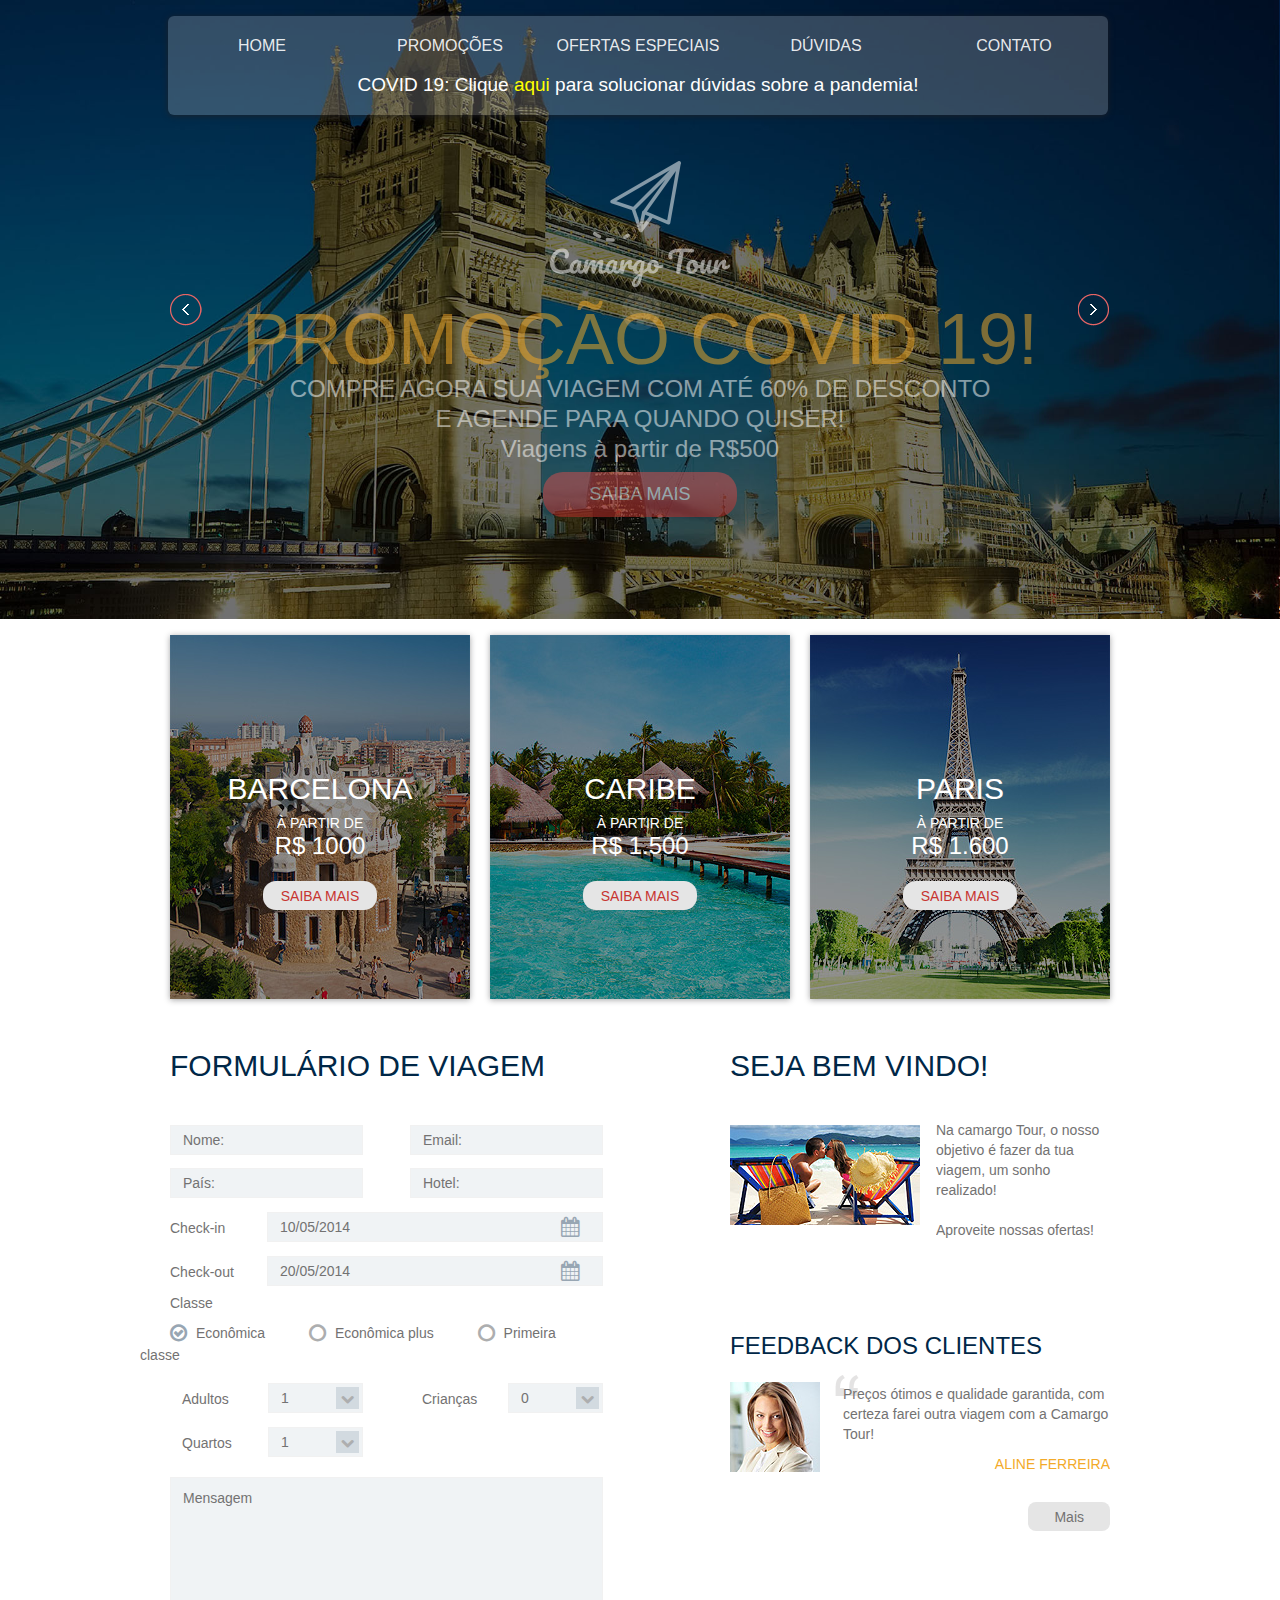
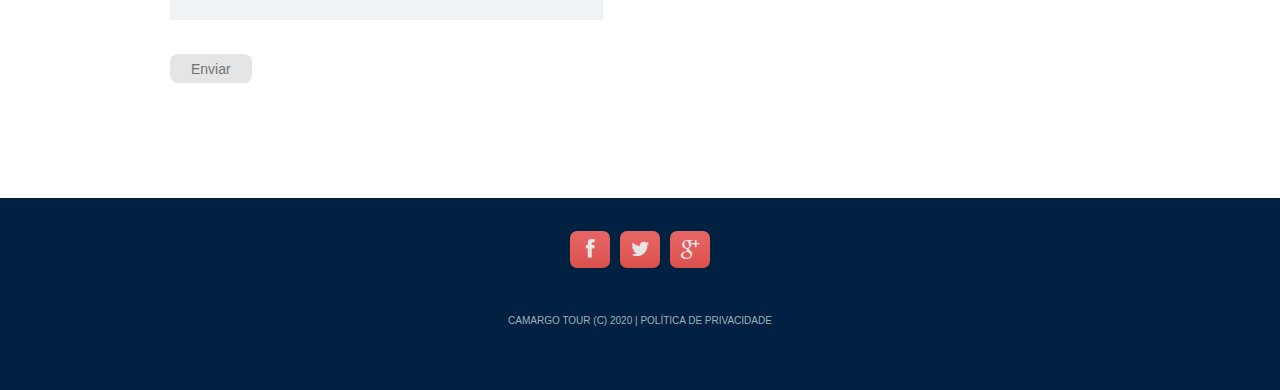
<file: index.html>
<!DOCTYPE html>
<html lang="pt-br">
  <head>
    <title>Camargo Tour</title>
    <meta charset="utf-8" />
    <meta name="format-detection" content="telephone=no" />
    <meta name="theme-color" content="#002141" />
    <link rel="icon" href="images/tour.png" />
    <link rel="shortcut icon" href="images/favicon.ico" />
    <link rel="stylesheet" href="booking/css/booking.css" />
    <link rel="stylesheet" href="css/camera.css" />
    <link rel="stylesheet" href="css/header.css" />
    <link rel="stylesheet" href="css/owl.carousel.css" />
    <link rel="stylesheet" href="css/style.css" />
    <script src="js/jquery.js"></script>
    <script src="js/jquery-migrate-1.2.1.js"></script>
    <script src="js/script.js"></script>
    <script src="js/superfish.js"></script>
    <script src="js/jquery.ui.totop.js"></script>
    <script src="js/jquery.equalheights.js"></script>
    <script src="js/jquery.mobilemenu.js"></script>
    <script src="js/jquery.easing.1.3.js"></script>
    <script src="js/owl.carousel.js"></script>
    <script src="js/camera.js"></script>
    <!--[if (gt IE 9)|!(IE)]><!-->
    <script src="js/jquery.mobile.customized.min.js"></script>
    <!--<![endif]-->
    <script src="booking/js/booking.js"></script>
    <script>
      $(document).ready(function () {
        jQuery("#camera_wrap").camera({
          loader: false,
          pagination: false,
          minHeight: "444",
          thumbnails: false,
          height: "48.375%",
          caption: true,
          navigation: true,
          fx: "mosaic",
        });
        /*carousel*/
        var owl = $("#owl");
        owl.owlCarousel({
          items: 2, //10 items above 1000px browser width
          itemsDesktop: [995, 2], //5 items between 1000px and 901px
          itemsDesktopSmall: [767, 2], // betweem 900px and 601px
          itemsTablet: [700, 2], //2 items between 600 and 0
          itemsMobile: [479, 1], // itemsMobile disabled - inherit from itemsTablet option
          navigation: true,
          pagination: false,
        });
        $().UItoTop({ easingType: "easeOutQuart" });
      });
    </script>
    <!--[if lt IE 8]>
      <div style="clear: both; text-align: center; position: relative;">
        <a
          href="http://windows.microsoft.com/en-US/internet-explorer/products/ie/home?ocid=ie6_countdown_bannercode"
        >
          <img
            src="http://storage.ie6countdown.com/assets/100/images/banners/warning_bar_0000_us.jpg"
            border="0"
            height="42"
            width="820"
            alt="You are using an outdated browser. For a faster, safer browsing experience, upgrade for free today."
          />
        </a>
      </div>
    <![endif]-->
    <!--[if lt IE 9]>
      <script src="js/html5shiv.js"></script>
      <link rel="stylesheet" media="screen" href="css/ie.css" />
    <![endif]-->
  </head>
  <body class="page1" id="top">
    <!--==============================header=================================-->
    <header>
      <div class="container_12">
        <div class="grid_12">
          <div class="menu_block">
            <nav class="horizontal-nav full-width horizontalNav-notprocessed">
              <ul class="sf-menu">
                <li class="current"><a href="index.html">HOME</a></li>
                <li><a href="index-1.html">PROMOÇÕES</a></li>
                <li><a href="index-2.html">OFERTAS ESPECIAIS</a></li>
                <li><a href="index-3.html">DÚVIDAS</a></li>
                <li><a href="index-4.html">CONTATO</a></li>
              </ul>
            </nav>
            <div class="infoPandemic">
              <p>
                COVID 19: Clique
                <a href="index-3.html" style="color: yellow;">aqui</a> para
                solucionar dúvidas sobre a pandemia!
              </p>
            </div>
            <div class="clear"></div>
          </div>
        </div>
        <div class="grid_12">
          <h1>
            <a href="index.html">
              <p>Camargo Tour</p>
            </a>
          </h1>
        </div>
      </div>
    </header>

    <div class="slider_wrapper">
      <div id="camera_wrap" class="">
        <div data-src="images/slide.jpg">
          <div class="caption fadeIn">
            <img src="./images/tour.png" alt="LogoCamargo" />
            <h2 class="localDescription">PROMOÇÃO COVID 19!</h2>
            <div class="price">
              COMPRE AGORA SUA VIAGEM COM ATÉ 60% DE DESCONTO <br />E AGENDE
              PARA QUANDO QUISER!
              <br />
              Viagens à partir de R$500
            </div>
            <a href="index-1.html">SAIBA MAIS</a>
          </div>
        </div>
        <div data-src="images/slide1.jpg">
          <div class="caption fadeIn">
            <img src="./images/tour.png" alt="LogoCamargo" />
            <h2 class="localDescription">Maldivas</h2>
            <div class="price">
              À PARTIR DE
              <span>R$2000</span>
            </div>
            <a href="#">SAIBA MAIS</a>
          </div>
        </div>
        <div data-src="images/slide2.jpg">
          <div class="caption fadeIn">
            <img src="./images/tour.png" alt="LogoCamargo" />
            <h2 class="localDescription">Veneza</h2>
            <div class="price">
              À PARTIR DE
              <span>R$1600</span>
            </div>
            <a href="#">SAIBA MAIS</a>
          </div>
        </div>
      </div>
    </div>
    <!--==============================Content=================================-->
    <div class="content">
      <div class="ic"></div>
      <div class="container_12">
        <div class="grid_4">
          <div class="banner">
            <img src="images/ban_img1.jpg" alt="" />
            <div class="label">
              <div class="title">Barcelona</div>
              <div class="price">À PARTIR DE<span>R$ 1000</span></div>
              <a href="#">SAIBA MAIS</a>
            </div>
          </div>
        </div>
        <div class="grid_4">
          <div class="banner">
            <img src="images/ban_img2.jpg" alt="" />
            <div class="label">
              <div class="title">CARIBE</div>
              <div class="price">À PARTIR DE<span>R$ 1.500</span></div>
              <a href="#">SAIBA MAIS</a>
            </div>
          </div>
        </div>
        <div class="grid_4">
          <div class="banner">
            <img src="images/ban_img3.jpg" alt="" />
            <div class="label">
              <div class="title">PARIS</div>
              <div class="price">À PARTIR DE<span>R$ 1.600</span></div>
              <a href="#">SAIBA MAIS</a>
            </div>
          </div>
        </div>
        <div class="clear"></div>
        <div class="grid_6">
          <h3>Formulário de viagem</h3>
          <form id="bookingForm">
            <div class="fl1">
              <div class="tmInput">
                <input
                  name="Name"
                  placeholder="Nome:"
                  type="text"
                  data-constraints="@NotEmpty @Required @AlphaSpecial"
                />
              </div>
              <div class="tmInput">
                <input
                  name="Country"
                  placeholder="País:"
                  type="text"
                  data-constraints="@NotEmpty @Required"
                />
              </div>
            </div>
            <div class="fl1">
              <div class="tmInput">
                <input
                  name="Email"
                  placeholder="Email:"
                  type="text"
                  data-constraints="@NotEmpty @Required @Email"
                />
              </div>
              <div class="tmInput mr0">
                <input
                  name="Hotel"
                  placeholder="Hotel:"
                  type="text"
                  data-constraints="@NotEmpty @Required"
                />
              </div>
            </div>
            <div class="clear"></div>
            <strong>Check-in</strong>
            <label class="tmDatepicker">
              <input
                type="text"
                name="Check-in"
                placeholder="10/05/2014"
                data-constraints="@NotEmpty @Required @Date"
              />
            </label>
            <div class="clear"></div>
            <strong>Check-out</strong>
            <label class="tmDatepicker">
              <input
                type="text"
                name="Check-out"
                placeholder="20/05/2014"
                data-constraints="@NotEmpty @Required @Date"
              />
            </label>
            <div class="clear"></div>
            <div class="tmRadio">
              <p>Classe</p>
              <input
                name="Comfort"
                type="radio"
                id="tmRadio0"
                data-constraints='@RadioGroupChecked(name="Comfort", groups=[RadioGroup])'
                checked
              />
              <span>Econômica</span>
              <input
                name="Comfort"
                type="radio"
                id="tmRadio1"
                data-constraints='@RadioGroupChecked(name="Comfort", groups=[RadioGroup])'
              />
              <span>Econômica plus</span>
              <input
                name="Comfort"
                type="radio"
                id="tmRadio2"
                data-constraints='@RadioGroupChecked(name="Comfort", groups=[RadioGroup])'
              />
              <span>Primeira classe</span>
            </div>
            <div class="clear"></div>
            <div class="fl1 fl2">
              <em>Adultos</em>
              <select
                name="Adults"
                class="tmSelect auto"
                data-class="tmSelect tmSelect2"
                data-constraints=""
              >
                <option>1</option>
                <option>1</option>
                <option>2</option>
                <option>3</option>
              </select>
              <div class="clear"></div>
              <em>Quartos</em>
              <select
                name="Rooms"
                class="tmSelect auto"
                data-class="tmSelect tmSelect2"
                data-constraints=""
              >
                <option>1</option>
                <option>1</option>
                <option>2</option>
                <option>3</option>
              </select>
            </div>
            <div class="fl1 fl2">
              <em>Crianças</em>
              <select
                name="Children"
                class="tmSelect auto"
                data-class="tmSelect tmSelect2"
                data-constraints=""
              >
                <option>0</option>
                <option>0</option>
                <option>1</option>
                <option>2</option>
              </select>
            </div>
            <div class="clear"></div>
            <div class="tmTextarea">
              <textarea
                name="Message"
                placeholder="Mensagem"
                data-constraints="@NotEmpty @Required @Length(min=20,max=999999)"
              ></textarea>
            </div>
            <a href="#" class="btn" data-type="submit">Enviar</a>
          </form>
        </div>
        <div class="grid_5 prefix_1">
          <h3>Seja bem vindo!</h3>
          <img src="images/page1_img1.jpg" alt="" class="img_inner fleft" />
          <div class="extra_wrapper">
            <p>
              Na camargo Tour, o nosso objetivo é fazer da tua viagem, um sonho
              realizado!
            </p>
            <p>Aproveite nossas ofertas!</p>
          </div>
          <h4>Feedback dos clientes</h4>
          <blockquote class="bq1">
            <img
              src="images/page1_img2.jpg"
              alt=""
              class="img_inner noresize fleft"
            />
            <div class="extra_wrapper">
              <p>
                Preços ótimos e qualidade garantida, com certeza farei outra
                viagem com a Camargo Tour!
              </p>
              <div class="alright">
                <div class="col1">Aline Ferreira</div>
                <a href="#" class="btn">Mais</a>
              </div>
            </div>
          </blockquote>
        </div>
      </div>
    </div>
    <!--==============================footer=================================-->
    <footer>
      <div class="container_12">
        <div class="grid_12">
          <div class="socials">
            <a href="#" class="fa fa-facebook"></a>
            <a href="#" class="fa fa-twitter"></a>
            <a href="#" class="fa fa-google-plus"></a>
          </div>
          <div class="copy">
            Camargo Tour (c) 2020 | <a href="#">Política de privacidade</a>
          </div>
        </div>
      </div>
    </footer>
    <script>
      $(function () {
        $("#bookingForm").bookingForm({
          ownerEmail: "#",
        });
      });
      $(function () {
        $("#bookingForm input, #bookingForm textarea").placeholder();
      });
    </script>
  </body>
</html>
</file>
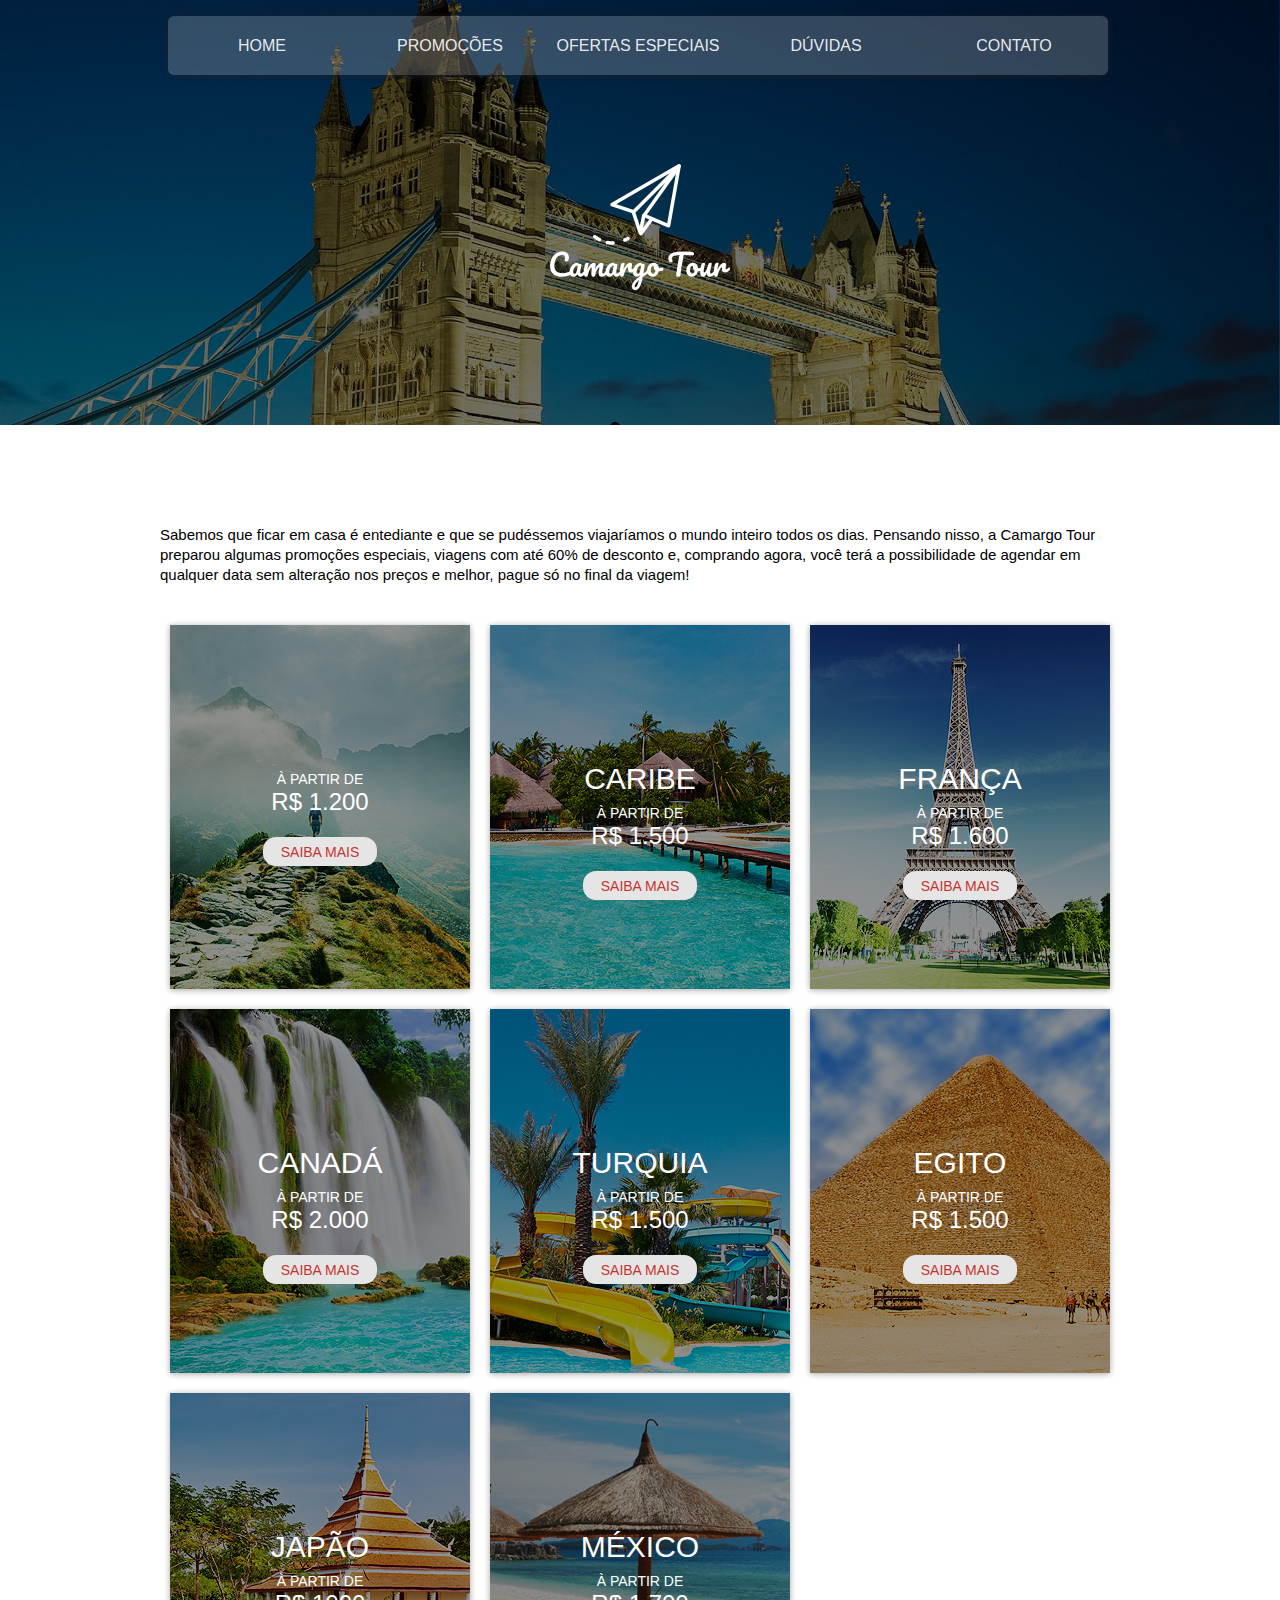
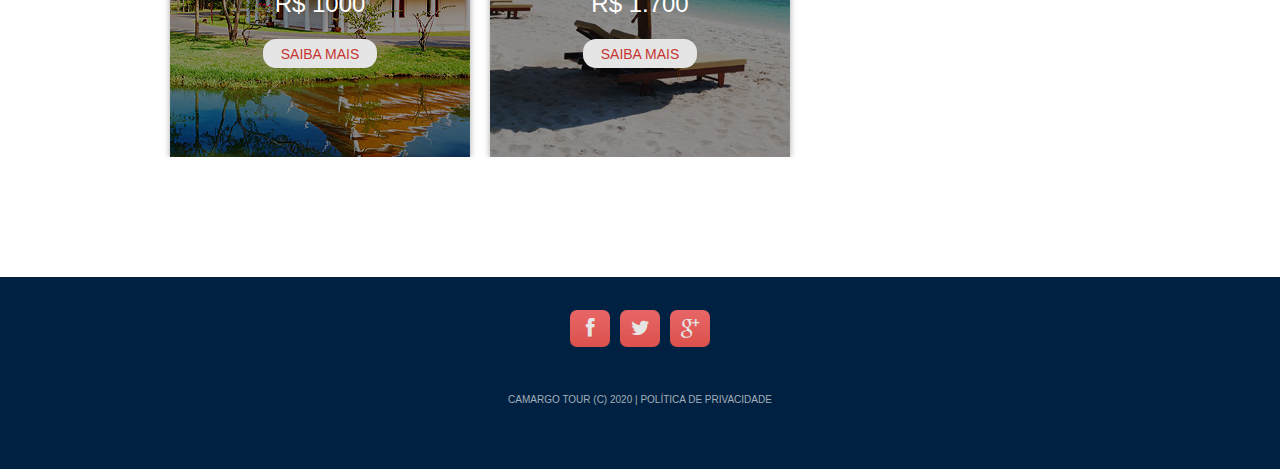
<file: index-1.html>
<!DOCTYPE html>
<html lang="pt-br">
  <head>
    <title>Camargo Tour - Promoções</title>
    <meta charset="utf-8" />
    <meta name="format-detection" content="telephone=no" />
    <link rel="icon" href="images/tour.png" />
    <meta name="theme-color" content="#002141" />
    <link rel="shortcut icon" href="images/favicon.ico" />
    <link rel="stylesheet" href="css/style.css" />
    <script src="js/jquery.js"></script>
    <script src="js/jquery-migrate-1.2.1.js"></script>
    <script src="js/script.js"></script>
    <script src="js/superfish.js"></script>
    <script src="js/jquery.ui.totop.js"></script>
    <script src="js/jquery.equalheights.js"></script>
    <script src="js/jquery.mobilemenu.js"></script>
    <script src="js/jquery.easing.1.3.js"></script>
    <script>
      $(document).ready(function () {
        $().UItoTop({ easingType: "easeOutQuart" });
      });
    </script>
    <!--[if lt IE 8]>
      <div style="clear: both; text-align: center; position: relative;">
        <a
          href="http://windows.microsoft.com/en-US/internet-explorer/products/ie/home?ocid=ie6_countdown_bannercode"
        >
          <img
            src="http://storage.ie6countdown.com/assets/100/images/banners/warning_bar_0000_us.jpg"
            border="0"
            height="42"
            width="820"
            alt="You are using an outdated browser. For a faster, safer browsing experience, upgrade for free today."
          />
        </a>
      </div>
    <![endif]-->
    <!--[if lt IE 9]>
      <script src="js/html5shiv.js"></script>
      <link rel="stylesheet" media="screen" href="css/ie.css" />
    <![endif]-->
  </head>
  <body>
    <!--==============================header=================================-->
    <header>
      <div class="container_12">
        <div class="grid_12">
          <div class="menu_block">
            <nav class="horizontal-nav full-width horizontalNav-notprocessed">
              <ul class="sf-menu">
                <li><a href="index.html">HOME</a></li>
                <li class="current"><a href="index-1.html">PROMOÇÕES</a></li>
                <li><a href="index-2.html">OFERTAS ESPECIAIS</a></li>
                <li><a href="index-3.html">DÚVIDAS</a></li>
                <li><a href="index-4.html">CONTATO</a></li>
              </ul>
            </nav>

            <div class="clear"></div>
          </div>
          <img src="./images/tour.png" alt="LogoCamargo" />
        </div>
      </div>
    </header>
    <!--==============================Content=================================-->
    <div class="content">
      <div class="ic"></div>
      <div class="container_12">
        <div class="banners">
          <p style="font: normal; color: black; font-size: 15px;">
            Sabemos que ficar em casa é entediante e que se pudéssemos
            viajaríamos o mundo inteiro todos os dias. Pensando nisso, a Camargo
            Tour
            <br />
            preparou algumas promoções especiais, viagens com até 60% de
            desconto e, comprando agora, você terá a possibilidade de agendar em
            qualquer data sem alteração nos preços e melhor, pague só no final
            da viagem!
          </p>
          <div class="grid_4">
            <div class="banner">
              <img src="images/page2_img1.jpg" alt="" />
              <div class="label">
                <div class="price">À PARTIR DE <span>R$ 1.200</span></div>
                <a href="#">SAIBA MAIS</a>
              </div>
            </div>
          </div>
          <div class="grid_4">
            <div class="banner">
              <img src="images/page2_img2.jpg" alt="" />
              <div class="label">
                <div class="title">CARIBE</div>
                <div class="price">À PARTIR DE <span>R$ 1.500</span></div>
                <a href="#">SAIBA MAIS</a>
              </div>
            </div>
          </div>
          <div class="grid_4">
            <div class="banner">
              <img src="images/page2_img3.jpg" alt="" />
              <div class="label">
                <div class="title">FRANÇA</div>
                <div class="price">À PARTIR DE <span>R$ 1.600</span></div>
                <a href="#">SAIBA MAIS</a>
              </div>
            </div>
          </div>
          <div class="clear"></div>
          <div class="grid_4">
            <div class="banner">
              <img src="images/page2_img4.jpg" alt="" />
              <div class="label">
                <div class="title">CANADÁ</div>
                <div class="price">À PARTIR DE <span>R$ 2.000</span></div>
                <a href="#">SAIBA MAIS</a>
              </div>
            </div>
          </div>
          <div class="grid_4">
            <div class="banner">
              <img src="images/page2_img5.jpg" alt="" />
              <div class="label">
                <div class="title">TURQUIA</div>
                <div class="price">À PARTIR DE <span>R$ 1.500</span></div>
                <a href="#">SAIBA MAIS</a>
              </div>
            </div>
          </div>
          <div class="grid_4">
            <div class="banner">
              <img src="images/page2_img6.jpg" alt="" />
              <div class="label">
                <div class="title">EGITO</div>
                <div class="price">À PARTIR DE <span>R$ 1.500</span></div>
                <a href="#">SAIBA MAIS</a>
              </div>
            </div>
          </div>
          <div class="clear"></div>
          <div class="grid_4">
            <div class="banner">
              <img src="images/page2_img7.jpg" alt="" />
              <div class="label">
                <div class="title">JAPÃO</div>
                <div class="price">À PARTIR DE <span>R$ 1000</span></div>
                <a href="#">SAIBA MAIS</a>
              </div>
            </div>
          </div>
          <div class="grid_4">
            <div class="banner">
              <img src="images/page2_img8.jpg" alt="" />
              <div class="label">
                <div class="title">MÉXICO</div>
                <div class="price">À PARTIR DE <span>R$ 1.700</span></div>
                <a href="#">SAIBA MAIS</a>
              </div>
            </div>
          </div>
        </div>
      </div>
    </div>
    <!--==============================footer=================================-->
    <footer>
      <div class="container_12">
        <div class="grid_12">
          <div class="socials">
            <a href="#" class="fa fa-facebook"></a>
            <a href="#" class="fa fa-twitter"></a>
            <a href="#" class="fa fa-google-plus"></a>
          </div>
          <div class="copy">
            Camargo Tour (c) 2020 | <a href="#">Política de privacidade</a>
          </div>
        </div>
      </div>
    </footer>
    <script>
      $(function () {
        $("#bookingForm").bookingForm({
          ownerEmail: "#",
        });
      });
    </script>
  </body>
</html>
</file>
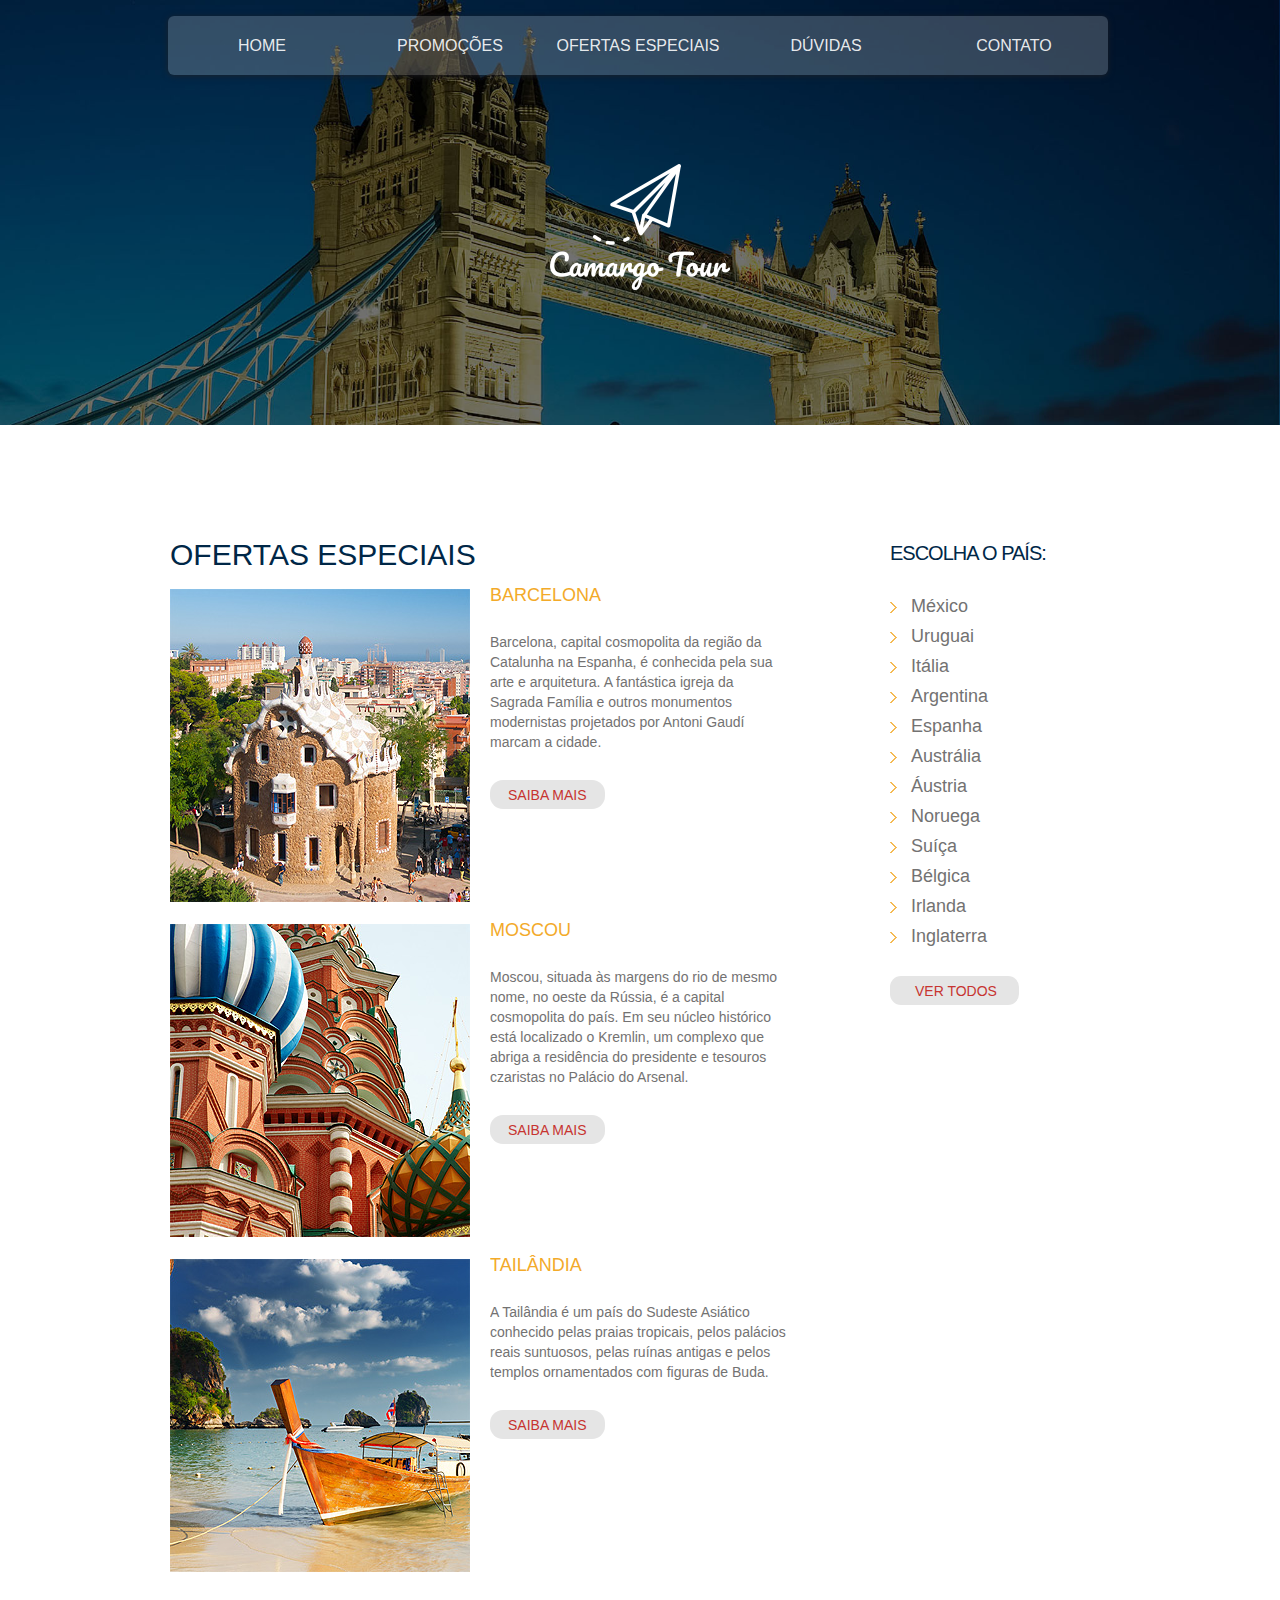
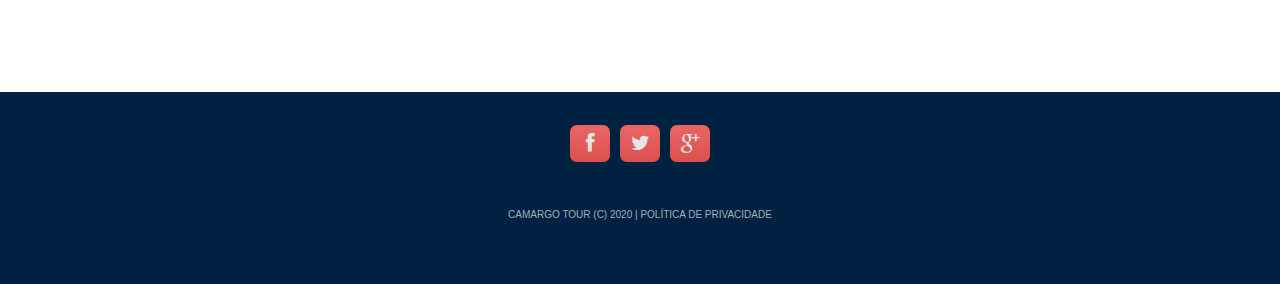
<file: index-2.html>
<!DOCTYPE html>
<html lang="pt-br">
  <head>
    <title>Camargo Tour - Ofertas especiais</title>
    <meta charset="utf-8" />
    <meta name="format-detection" content="telephone=no" />
    <link rel="icon" href="images/tour.png" />
    <meta name="theme-color" content="#002141" />
    <link rel="shortcut icon" href="images/favicon.ico" />
    <link rel="stylesheet" href="css/style.css" />
    <script src="js/jquery.js"></script>
    <script src="js/jquery-migrate-1.2.1.js"></script>
    <script src="js/script.js"></script>
    <script src="js/superfish.js"></script>
    <script src="js/jquery.ui.totop.js"></script>
    <script src="js/jquery.equalheights.js"></script>
    <script src="js/jquery.mobilemenu.js"></script>
    <script src="js/jquery.easing.1.3.js"></script>
    <script>
      $(document).ready(function () {
        $().UItoTop({ easingType: "easeOutQuart" });
      });
    </script>
    <!--[if lt IE 8]>
      <div style="clear: both; text-align: center; position: relative;">
        <a
          href="http://windows.microsoft.com/en-US/internet-explorer/products/ie/home?ocid=ie6_countdown_bannercode"
        >
          <img
            src="http://storage.ie6countdown.com/assets/100/images/banners/warning_bar_0000_us.jpg"
            border="0"
            height="42"
            width="820"
            alt="You are using an outdated browser. For a faster, safer browsing experience, upgrade for free today."
          />
        </a>
      </div>
    <![endif]-->
    <!--[if lt IE 9]>
      <script src="js/html5shiv.js"></script>
      <link rel="stylesheet" media="screen" href="css/ie.css" />
    <![endif]-->
  </head>
  <body>
    <!--==============================header=================================-->
    <header>
      <div class="container_12">
        <div class="grid_12">
          <div class="menu_block">
            <nav class="horizontal-nav full-width horizontalNav-notprocessed">
              <ul class="sf-menu">
                <li><a href="index.html">HOME</a></li>
                <li><a href="index-1.html">PROMOÇÕES</a></li>
                <li class="current">
                  <a href="index-2.html">OFERTAS ESPECIAIS</a>
                </li>
                <li><a href="index-3.html">DÚVIDAS</a></li>
                <li><a href="index-4.html">CONTATO</a></li>
              </ul>
            </nav>
            <div class="clear"></div>
          </div>
          <img src="./images/tour.png" alt="LogoCamargo" />
        </div>
      </div>
    </header>
    <!--==============================Content=================================-->
    <div class="content">
      <div class="ic"></div>
      <div class="container_12">
        <div class="grid_8">
          <h3>Ofertas especiais</h3>
          <div class="block2">
            <img src="images/page3_img1.jpg" alt="" class="img_inner fleft" />
            <div class="extra_wrapper">
              <div class="text1 col1"><a href="#">Barcelona</a></div>
              <p>
                Barcelona, capital cosmopolita da região da Catalunha na
                Espanha, é conhecida pela sua arte e arquitetura. A fantástica
                igreja da Sagrada Família e outros monumentos modernistas
                projetados por Antoni Gaudí marcam a cidade.
                <br />
                <a href="#" class="link1">SAIBA MAIS</a>
              </p>
            </div>
          </div>
          <div class="block2">
            <img src="images/page3_img2.jpg" alt="" class="img_inner fleft" />
            <div class="extra_wrapper">
              <div class="text1 col1"><a href="#">Moscou</a></div>
              <p>
                Moscou, situada às margens do rio de mesmo nome, no oeste da
                Rússia, é a capital cosmopolita do país. Em seu núcleo histórico
                está localizado o Kremlin, um complexo que abriga a residência
                do presidente e tesouros czaristas no Palácio do Arsenal.
                <br />
                <a href="#" class="link1">SAIBA MAIS</a>
              </p>
            </div>
          </div>
          <div class="block2">
            <img src="images/page3_img3.jpg" alt="" class="img_inner fleft" />
            <div class="extra_wrapper">
              <div class="text1 col1"><a href="#">Tailândia</a></div>
              <p>
                A Tailândia é um país do Sudeste Asiático conhecido pelas praias
                tropicais, pelos palácios reais suntuosos, pelas ruínas antigas
                e pelos templos ornamentados com figuras de Buda.
                <br />
                <a href="#" class="link1">SAIBA MAIS</a>
              </p>
            </div>
          </div>
        </div>
        <div class="grid_3 prefix_1">
          <h5>Escolha o país:</h5>
          <ul class="list">
            <li><a href="#">México</a></li>
            <li><a href="#">Uruguai</a></li>
            <li><a href="#">Itália</a></li>
            <li><a href="#">Argentina</a></li>
            <li><a href="#">Espanha</a></li>
            <li><a href="#">Austrália</a></li>
            <li><a href="#">Áustria</a></li>
            <li><a href="#">Noruega</a></li>
            <li><a href="#">Suíça</a></li>
            <li><a href="#">Bélgica</a></li>
            <li><a href="#">Irlanda</a></li>
            <li><a href="#">Inglaterra</a></li>
          </ul>
          <a href="#" class="link1">VER TODOS</a>
        </div>
      </div>
    </div>
    <!--==============================footer=================================-->
    <footer>
      <div class="container_12">
        <div class="grid_12">
          <div class="socials">
            <a href="#" class="fa fa-facebook"></a>
            <a href="#" class="fa fa-twitter"></a>
            <a href="#" class="fa fa-google-plus"></a>
          </div>
          <div class="copy">
            Camargo Tour (c) 2020 | <a href="#">Política de privacidade</a>
          </div>
        </div>
      </div>
    </footer>
    <script>
      $(function () {
        $("#bookingForm").bookingForm({
          ownerEmail: "#",
        });
      });
    </script>
  </body>
</html>
</file>
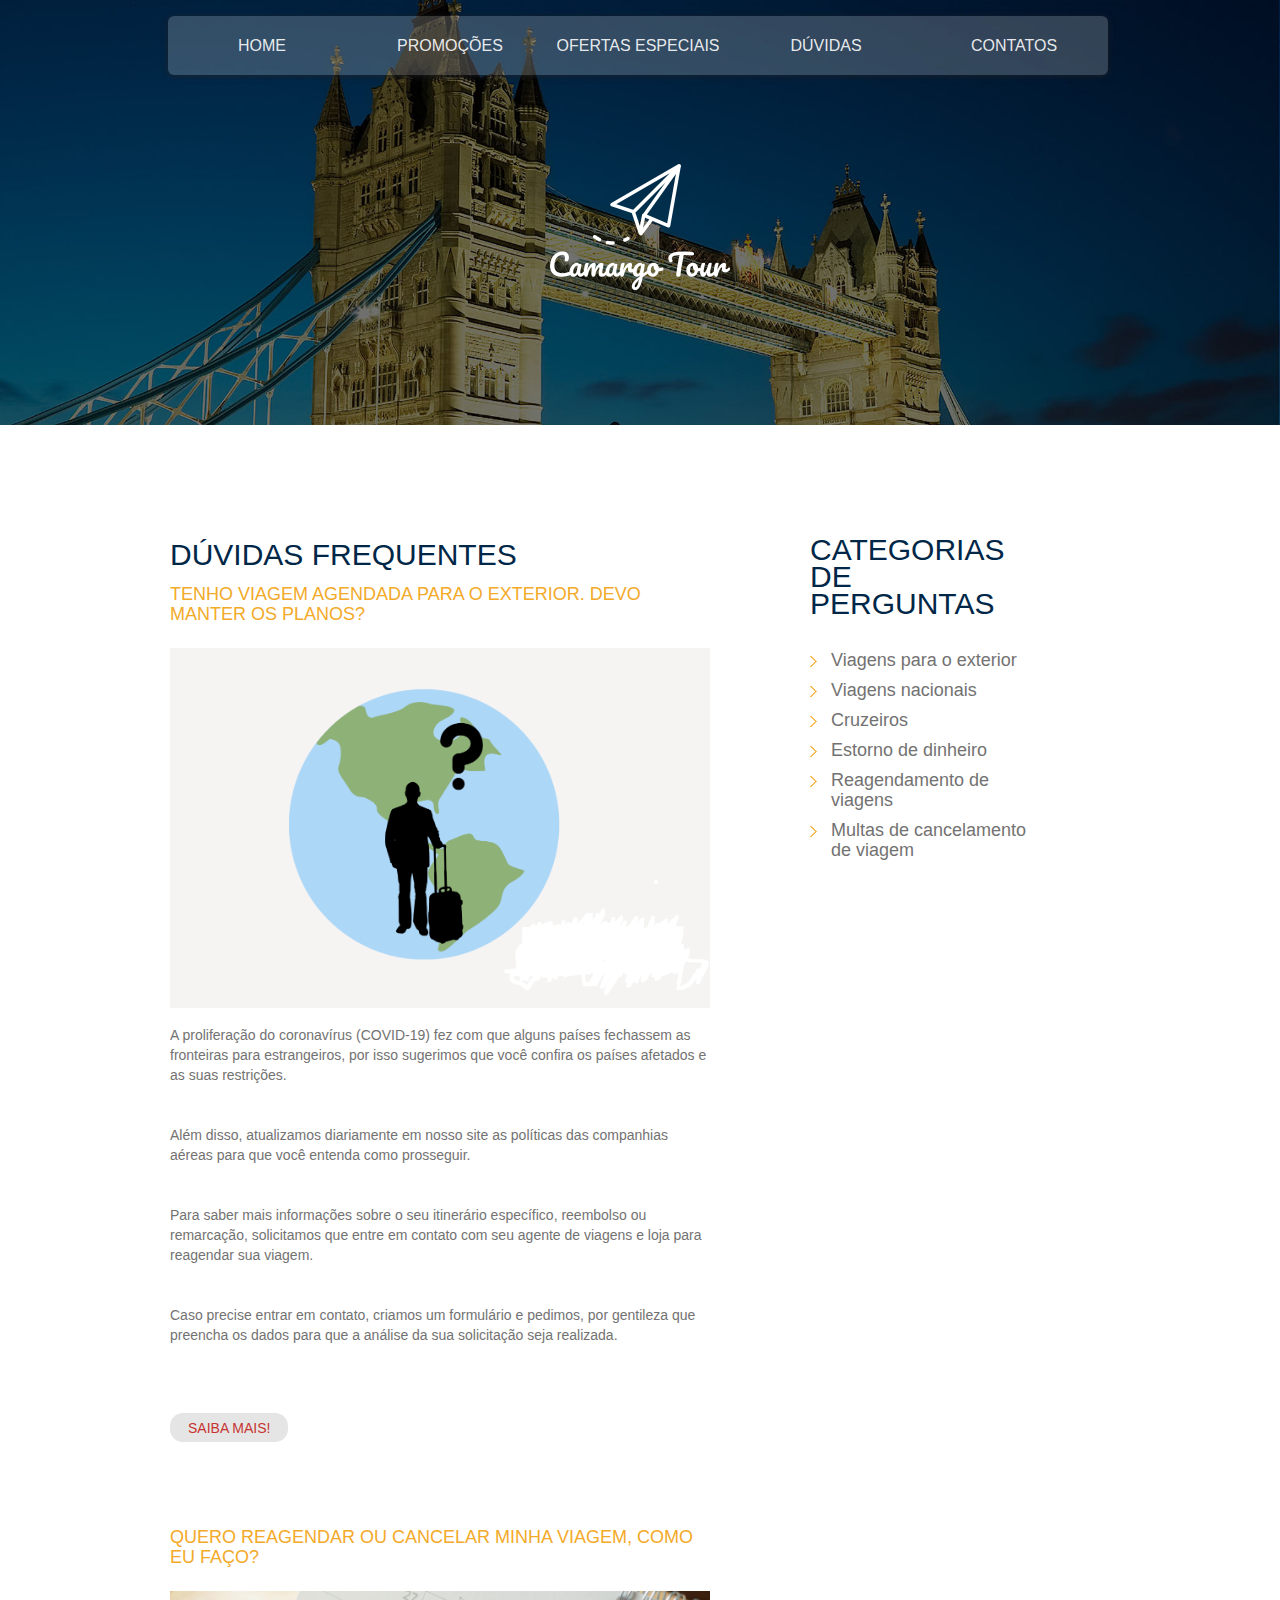
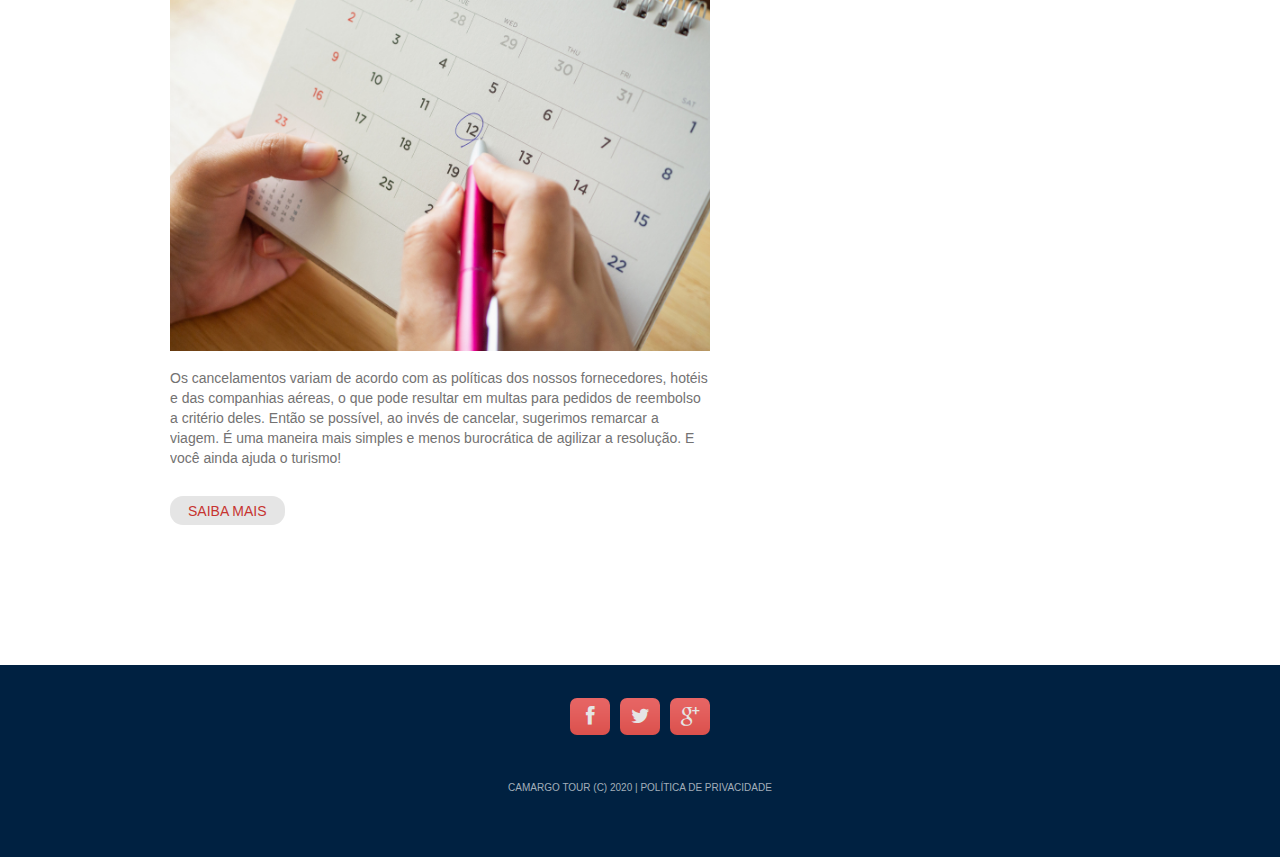
<file: index-3.html>
<!DOCTYPE html>
<html lang="pt-br">
  <head>
    <title>Camargo Tour - Dúvidas</title>
    <meta charset="utf-8" />
    <meta name="format-detection" content="telephone=no" />
    <link rel="icon" href="images/tour.png" />
    <meta name="theme-color" content="#002141" />
    <link rel="shortcut icon" href="images/favicon.ico" />
    <link rel="stylesheet" href="css/style.css" />
    <script src="js/jquery.js"></script>
    <script src="js/jquery-migrate-1.2.1.js"></script>
    <script src="js/script.js"></script>
    <script src="js/superfish.js"></script>
    <script src="js/jquery.ui.totop.js"></script>
    <script src="js/jquery.equalheights.js"></script>
    <script src="js/jquery.mobilemenu.js"></script>
    <script src="js/jquery.easing.1.3.js"></script>
    <script>
      $(document).ready(function () {
        $().UItoTop({ easingType: "easeOutQuart" });
      });
    </script>
    <!--[if lt IE 8]>
      <div style="clear: both; text-align: center; position: relative;">
        <a
          href="http://windows.microsoft.com/en-US/internet-explorer/products/ie/home?ocid=ie6_countdown_bannercode"
        >
          <img
            src="http://storage.ie6countdown.com/assets/100/images/banners/warning_bar_0000_us.jpg"
            border="0"
            height="42"
            width="820"
            alt="You are using an outdated browser. For a faster, safer browsing experience, upgrade for free today."
          />
        </a>
      </div>
    <![endif]-->
    <!--[if lt IE 9]>
      <script src="js/html5shiv.js"></script>
      <link rel="stylesheet" media="screen" href="css/ie.css" />
    <![endif]-->
  </head>
  <body>
    <!--==============================header=================================-->
    <header>
      <div class="container_12">
        <div class="grid_12">
          <div class="menu_block">
            <nav class="horizontal-nav full-width horizontalNav-notprocessed">
              <ul class="sf-menu">
                <li><a href="index.html">HOME</a></li>
                <li><a href="index-1.html">PROMOÇÕES</a></li>
                <li><a href="index-2.html">OFERTAS ESPECIAIS</a></li>
                <li class="current"><a href="index-3.html">DÚVIDAS</a></li>
                <li><a href="index-4.html">CONTATOS</a></li>
              </ul>
            </nav>
            <div class="clear"></div>
          </div>
          <img src="./images/tour.png" alt="LogoCamargo" />
        </div>
      </div>
    </header>
    <!--==============================Content=================================-->
    <div class="content">
      <div class="ic"></div>
      <div class="container_12">
        <div class="grid_7">
          <h3>Dúvidas frequentes</h3>
          <div class="blog">
            <div class="extra_wrapper">
              <div class="text1 col1">
                <a href="#"
                  >Tenho viagem agendada para o exterior. Devo manter os
                  planos?</a
                >
              </div>
            </div>
            <div class="clear"></div>
            <img src="images/img1.png" alt="" class="img_inner" />
            <p>
              A proliferação do coronavírus (COVID-19) fez com que alguns países
              fechassem as fronteiras para estrangeiros, por isso sugerimos que
              você confira os países afetados e as suas restrições.
            </p>
            <br />
            <p>
              Além disso, atualizamos diariamente em nosso site as políticas das
              companhias aéreas para que você entenda como prosseguir.
            </p>
            <br />
            <p>
              Para saber mais informações sobre o seu itinerário específico,
              reembolso ou remarcação, solicitamos que entre em contato com seu
              agente de viagens e loja para reagendar sua viagem.
            </p>
            <br />
            <p>
              Caso precise entrar em contato, criamos um formulário e pedimos,
              por gentileza que preencha os dados para que a análise da sua
              solicitação seja realizada.
            </p>
            <br />
            <a href="#" class="link1">SAIBA MAIS!</a>
          </div>
          <div class="blog">
            <div class="extra_wrapper">
              <div class="text1 col1">
                <a href="#"
                  >Quero reagendar ou cancelar minha viagem, como eu faço?</a
                >
              </div>
            </div>
            <div class="clear"></div>
            <img src="images/reagendar.jpeg" alt="" class="img_inner" />
            <p>
              Os cancelamentos variam de acordo com as políticas dos nossos
              fornecedores, hotéis e das companhias aéreas, o que pode resultar
              em multas para pedidos de reembolso a critério deles. Então se
              possível, ao invés de cancelar, sugerimos remarcar a viagem. É uma
              maneira mais simples e menos burocrática de agilizar a resolução.
              E você ainda ajuda o turismo!
              <br />
              <a href="#" class="link1">SAIBA MAIS</a>
            </p>
          </div>
        </div>
        <div class="grid_3 prefix_1">
          <h3 class="head1">Categorias de perguntas</h3>
          <ul class="list">
            <li><a href="#">Viagens para o exterior </a></li>
            <li><a href="#">Viagens nacionais </a></li>
            <li><a href="#">Cruzeiros </a></li>
            <li><a href="#">Estorno de dinheiro </a></li>
            <li><a href="#">Reagendamento de viagens </a></li>
            <li><a href="#">Multas de cancelamento de viagem </a></li>
          </ul>
        </div>
      </div>
    </div>
    <!--==============================footer=================================-->
    <footer>
      <div class="container_12">
        <div class="grid_12">
          <div class="socials">
            <a href="#" class="fa fa-facebook"></a>
            <a href="#" class="fa fa-twitter"></a>
            <a href="#" class="fa fa-google-plus"></a>
          </div>
          <div class="copy">
            Camargo Tour (c) 2020 | <a href="#">Política de privacidade</a>
          </div>
        </div>
      </div>
    </footer>
    <script>
      $(function () {
        $("#bookingForm").bookingForm({
          ownerEmail: "#",
        });
      });
    </script>
  </body>
</html>
</file>
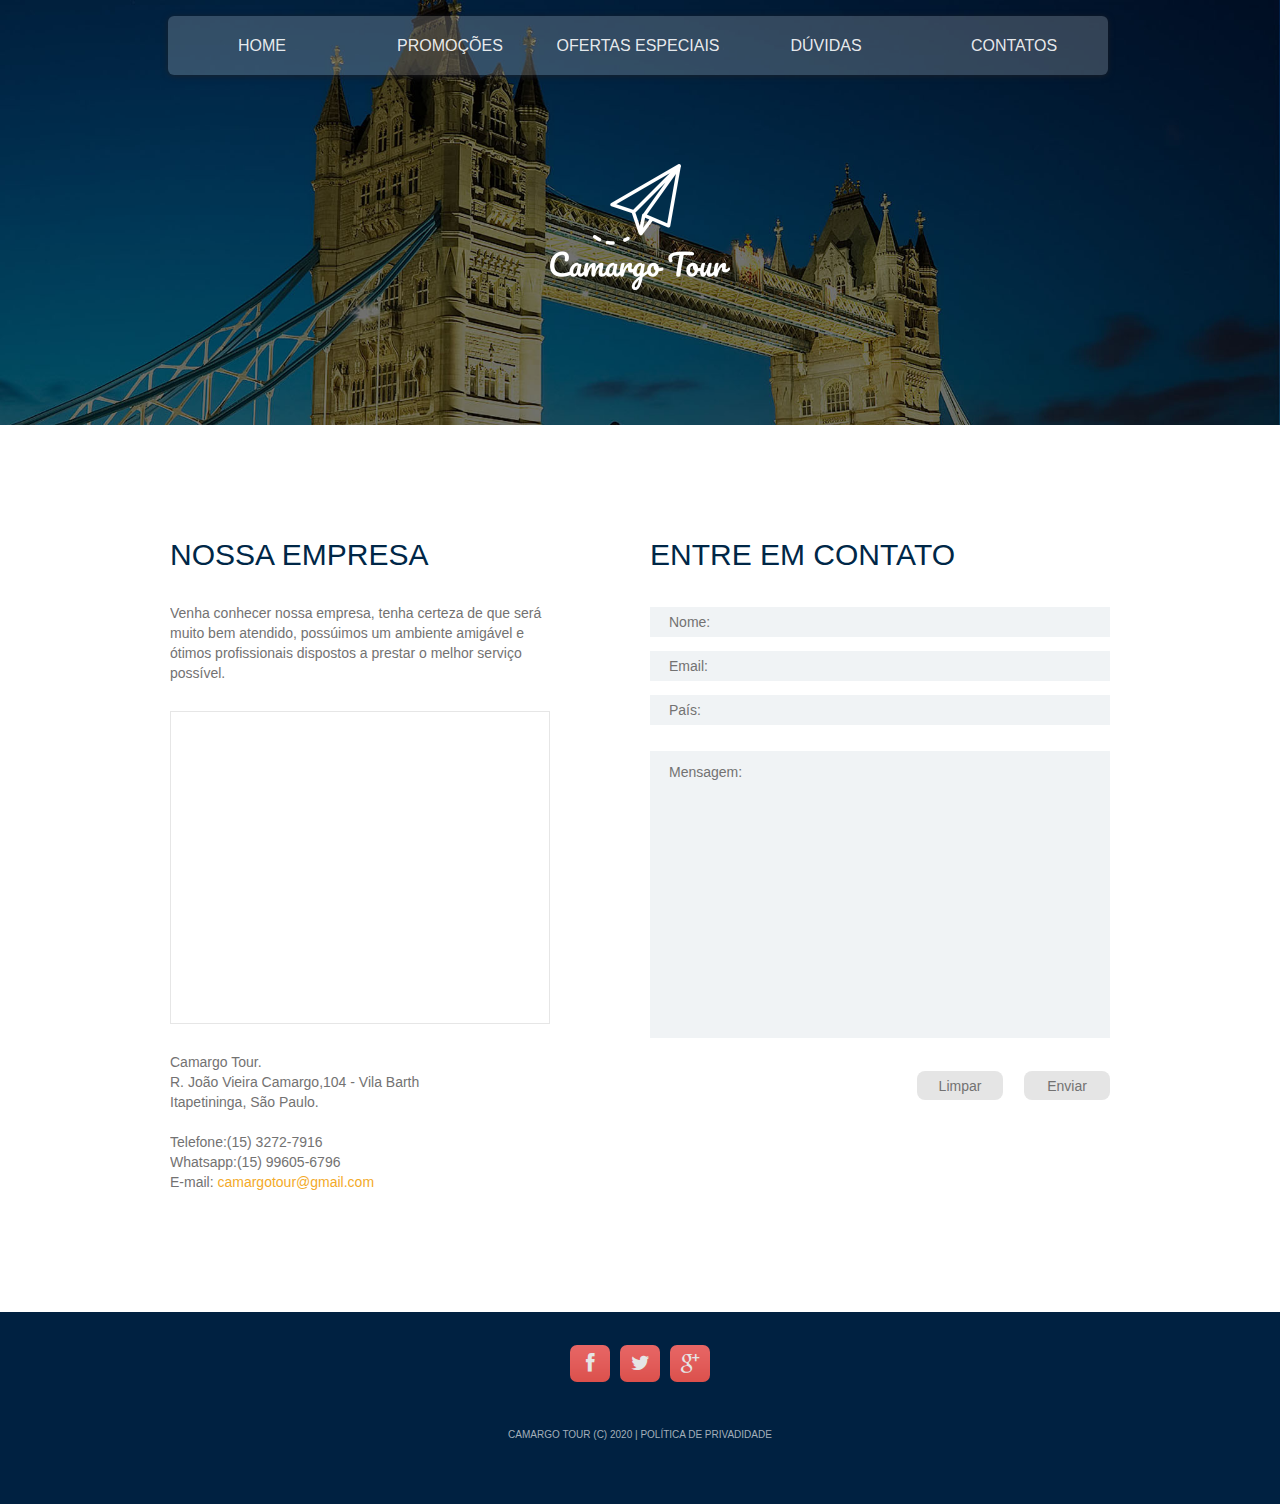
<file: index-4.html>
<!DOCTYPE html>
<html lang="pt-br">
  <head>
    <title>Camargo Tour - Contato</title>
    <meta charset="utf-8" />
    <meta name="format-detection" content="telephone=no" />
    <link rel="icon" href="images/tour.png" />
    <meta name="theme-color" content="#002141" />
    <link rel="shortcut icon" href="images/favicon.ico" />
    <link rel="stylesheet" href="css/form.css" />
    <link rel="stylesheet" href="css/style.css" />
    <script src="js/jquery.js"></script>
    <script src="js/jquery-migrate-1.2.1.js"></script>
    <script src="js/script.js"></script>
    <script src="js/TMForm.js"></script>
    <script src="js/superfish.js"></script>
    <script src="js/jquery.ui.totop.js"></script>
    <script src="js/jquery.equalheights.js"></script>
    <script src="js/jquery.mobilemenu.js"></script>
    <script src="js/jquery.easing.1.3.js"></script>
    <script>
      $(document).ready(function () {
        $().UItoTop({ easingType: "easeOutQuart" });
      });
    </script>
    <!--[if lt IE 8]>
      <div style="clear: both; text-align: center; position: relative;">
        <a
          href="http://windows.microsoft.com/en-US/internet-explorer/products/ie/home?ocid=ie6_countdown_bannercode"
        >
          <img
            src="http://storage.ie6countdown.com/assets/100/images/banners/warning_bar_0000_us.jpg"
            border="0"
            height="42"
            width="820"
            alt="You are using an outdated browser. For a faster, safer browsing experience, upgrade for free today."
          />
        </a>
      </div>
    <![endif]-->
    <!--[if lt IE 9]>
      <script src="js/html5shiv.js"></script>
      <link rel="stylesheet" media="screen" href="css/ie.css" />
    <![endif]-->
  </head>
  <body>
    <!--==============================header=================================-->
    <header>
      <div class="container_12">
        <div class="grid_12">
          <div class="menu_block">
            <nav class="horizontal-nav full-width horizontalNav-notprocessed">
              <ul class="sf-menu">
                <li><a href="index.html">HOME</a></li>
                <li><a href="index-1.html">PROMOÇÕES</a></li>
                <li><a href="index-2.html">OFERTAS ESPECIAIS</a></li>
                <li><a href="index-3.html">DÚVIDAS</a></li>
                <li class="current"><a href="index-4.html">CONTATOS</a></li>
              </ul>
            </nav>
            <div class="clear"></div>
          </div>
          <img src="./images/tour.png" alt="LogoCamargo" />
        </div>
      </div>
    </header>
    <!--==============================Content=================================-->
    <div class="content">
      <div class="ic"></div>
      <div class="container_12">
        <div class="grid_5">
          <h3>NOSSA EMPRESA</h3>
          <div class="map">
            <p>
              <span class="blog"
                >Venha conhecer nossa empresa, tenha certeza de que será muito
                bem atendido, possúimos um ambiente amigável e ótimos
                profissionais dispostos a prestar o melhor serviço possível.
              </span>
            </p>
            <div class="clear"></div>
            <figure class="">
              <iframe
                src="https://www.google.com/maps/embed?pb=!1m18!1m12!1m3!1d3656.0880772362375!2d-48.053560685541996!3d-23.601173968947613!2m3!1f0!2f0!3f0!3m2!1i1024!2i768!4f13.1!3m3!1m2!1s0x94c5cc9cc5b2b48d%3A0x22c89f087b9f542e!2sFatec%20Itapetininga!5e0!3m2!1spt-BR!2sbr!4v1591487991547!5m2!1spt-BR!2sbr"
                width="600"
                height="450"
                frameborder="0"
                style="border: 0;"
                allowfullscreen=""
                aria-hidden="false"
                tabindex="0"
              ></iframe>
            </figure>
            <address>
              <dl>
                <dt>
                  Camargo Tour. <br />
                  R. João Vieira Camargo,104 - Vila Barth<br />
                  Itapetininga, São Paulo.
                </dt>
                <dd><span>Telefone:</span>(15) 3272-7916</dd>
                <dd><span>Whatsapp:</span>(15) 99605-6796</dd>
                <dd>
                  E-mail: <a href="#" class="col1">camargotour@gmail.com</a>
                </dd>
              </dl>
            </address>
          </div>
        </div>
        <div class="grid_6 prefix_1">
          <h3>ENTRE EM CONTATO</h3>
          <form id="form">
            <div class="success_wrapper">
              <div class="success-message">Formulário enviado com sucesso!</div>
            </div>
            <label class="name">
              <input
                type="text"
                placeholder="Nome:"
                data-constraints="@Required @JustLetters"
              />
              <span class="empty-message">*Esse campo é necessário.</span>
              <span class="error-message">*Esse nome não é válido.</span>
            </label>
            <label class="email">
              <input
                type="text"
                placeholder="Email:"
                data-constraints="@Required @Email"
              />
              <span class="empty-message">*Esse campo é necessário.</span>
              <span class="error-message">*Esse email não é válido.</span>
            </label>
            <label class="country">
              <input
                type="text"
                placeholder="País:"
                data-constraints="@Required @JustLetters"
              />
              <span class="empty-message">*Esse campo é necessário.</span>
            </label>
            <label class="message">
              <textarea
                placeholder="Mensagem:"
                data-constraints="@Required @Length(min=20,max=999999)"
              ></textarea>
              <span class="empty-message">*Esse campo é necessário.</span>
              <span class="error-message">*A mensagem é muito curta.</span>
            </label>
            <div>
              <div class="clear"></div>
              <div class="btns">
                <a href="#" data-type="reset" class="btn">Limpar</a>
                <a href="#" data-type="submit" class="btn">Enviar</a>
              </div>
            </div>
          </form>
        </div>
      </div>
    </div>
    <!--==============================footer=================================-->
    <footer>
      <div class="container_12">
        <div class="grid_12">
          <div class="socials">
            <a href="#" class="fa fa-facebook"></a>
            <a href="#" class="fa fa-twitter"></a>
            <a href="#" class="fa fa-google-plus"></a>
          </div>
          <div class="copy">
            Camargo Tour (c) 2020 | <a href="#">Política de privadidade</a>
          </div>
        </div>
      </div>
    </footer>
    <script>
      $(function () {
        $("#bookingForm").bookingForm({
          ownerEmail: "#",
        });
      });
    </script>
  </body>
</html>
</file>
<file: css/camera.css>
/**************************
*
*	GENERAL
*
**************************/

.slider_wrapper {
  position: relative;
  text-align: left;
}

.camera_target_content {
  overflow: hidden !important;
}

.camera_wrap {
  display: none;
  position: relative;
  overflow: visible !important;
  z-index: 0;
  margin-bottom: 0 !important;
}

.camera_wrap img {
  max-width: 10000px;
}

.camera_fakehover {
  height: 100%;
  min-height: 60px;
  position: relative;
  width: 100%;
}

.camera_src {
  display: none;
}
.cameraCont,
.cameraContents {
  height: 100%;
  position: relative;
  width: 100%;
  z-index: 1;
}
.cameraSlide {
  bottom: 0;
  left: 0;
  position: absolute;
  right: 0;
  top: 0;
  width: 100%;
}
.cameraContent {
  bottom: 0;
  display: none;
  left: 0;
  position: absolute;
  right: 0;
  top: 0;
  width: 100%;
}
.camera_target {
  bottom: 0;
  height: 100%;
  left: 0;
  overflow: hidden;
  position: absolute;
  right: 0;
  text-align: left;
  top: 0;
  width: 100%;
  z-index: 0;
}
.camera_overlayer {
  bottom: 0;
  height: 100%;
  left: 0;
  overflow: hidden;
  position: absolute;
  right: 0;
  top: 0;
  width: 100%;
  z-index: 0;
}
.camera_target_content {
  bottom: 0;
  left: 0;
  overflow: hidden;
  position: absolute;
  right: 0;
  top: 0;
  z-index: 2;
}
.camera_target_content .camera_link {
  background: url(../images/blank.gif);
  display: block;
  height: 100%;
  text-decoration: none;
}
.camera_loader {
  background: #fff url(../images/camera-loader.gif) no-repeat center;
  background: rgba(255, 255, 255, 0.9) url(../images/camera-loader.gif)
    no-repeat center;
  border: 1px solid #ffffff;
  border-radius: 18px;
  height: 36px;
  left: 50%;
  overflow: hidden;
  position: absolute;
  margin: -18px 0 0 -18px;
  top: 50%;
  width: 36px;
  z-index: 3;
}

.camera_nav_cont {
  height: 65px;
  overflow: hidden;
  position: absolute;
  right: 9px;
  top: 15px;
  width: 120px;
  z-index: 4;
}
.camerarelative {
  overflow: hidden;
  position: relative;
}
.imgFake {
  cursor: pointer;
}
.camera_commands > .camera_stop {
  display: none;
}

.slide_wrapper .camera_prev {
  background: url(../images/prevnext_bg.png) 0 0 repeat;
  width: 70px;
  top: 0 !important;
  height: auto !important;
  bottom: 0;
  left: -80px;
  display: block;
  position: absolute;
  opacity: 1 !important;
  transition: 0.5s ease;
  -o-transition: 0.5s ease;
  -webkit-transition: 0.5s ease;
}

.slide_wrapper .camera_prev > span {
  background: url(../images/prev.png) center 0 no-repeat;
  top: 50%;

  margin-top: -10px;
  position: absolute;
  display: block;
  height: 20px;
  left: 0;
  right: 0;
}

.slide_wrapper .camera_next > span {
  background: url(../images/next.png) center 0 no-repeat;
  top: 50%;
  margin-top: -10px;
  position: absolute;
  display: block;
  left: 0;
  right: 0;
  height: 20px;
}

.slide_wrapper .camera_next {
  background: url(../images/prevnext_bg.png) 0 0 repeat;
  width: 70px;
  top: 0 !important;
  bottom: 0;
  height: auto !important;

  right: -80px;
  display: block;
  position: absolute;
  opacity: 1 !important;
  transition: 0.5s ease;
  -o-transition: 0.5s ease;
  -webkit-transition: 0.5s ease;
}

.camera_thumbs_cont {
  z-index: 900;
  position: absolute;
  bottom: 0;
  left: 0;
  right: 0;
}

.camera_thumbs_cont > div {
  float: left;
  width: 100%;
}
.camera_thumbs_cont ul {
  background: url(../images/thumb_bg.png) 0 0 repeat;
  overflow: hidden;
  position: relative;
  width: 100% !important;
  margin: 0 !important;
  margin-left: 0px !important;
  left: 0% !important;
  margin-top: 0px !important;
  text-align: center;
  padding: 10px 0 10px;
}
.camera_thumbs_cont ul li {
  background-color: transparent;
  display: inline-block;
  font-size: 0;
  line-height: 0;
  transition: 0.5s ease;
  -o-transition: 0.5s ease;
  -webkit-transition: 0.5s ease;
}

.camera_thumbs_cont ul li + li {
  margin-left: 11px !important;
}
.camera_thumbs_cont ul li > img {
  cursor: pointer;
  opacity: 1 !important;
  vertical-align: bottom;
  transition: 0.5s ease;
  -o-transition: 0.5s ease;
  -webkit-transition: 0.5s ease;
}

.camera_thumbs_cont ul li:hover,
.camera_thumbs_cont ul li.cameracurrent {
  opacity: 0.5;
}
.camera_clear {
  display: block;
  clear: both;
}
.showIt {
  display: none;
}
.camera_clear {
  clear: both;
  display: block;
  height: 1px;
  margin: -1px 0 25px;
  position: relative;
  text-align: right;
}

.caption {
  position: absolute;
  text-align: center;
  font-size: 24px;
  line-height: 30px;
  left: 0;
  right: 0;
  top: 20%;
  color: #fff;
  -moz-box-sizing: border-box;
  -webkit-box-sizing: border-box;
  -o-box-sizing: border-box;
  box-sizing: border-box;
}

.caption .price span {
  display: block;
  font-size: 48px;
  line-height: 48px;
  margin-top: -4px;
}

.caption a {
  margin-top: 8px;
  font: 18px/20px "Open Sans", sans-serif;
  color: #fff;
  border-radius: 20px;
  text-transform: uppercase;
  padding: 12px 46px 13px;

  display: inline-block;
  background-color: #7ecefd;
  background: url(../images/capt_a.png) 0 0 repeat-x #c5302c;
}

.caption a:hover {
  color: #fff;
  background-color: #002141;
  background-position: 0 -100px;
}

@media only screen and (max-width: 600px) {
  .caption a {
    display: inline;
    font: 1rem "Open Sans", sans-serif;
    padding: 8px;
  }
}

/**************************
*
*	COLORS & SKINS
*
**************************/

/*
.camera_pag  {
	display: block;
	position: absolute;
	left: 50%;
	margin-left: -40px;
	bottom: -34px;
	overflow: hidden;
	float: left;	
	z-index: 999;
	text-align: left;

}

.camera_pag_ul {
 	overflow: hidden;


}

.camera_pag ul li {
	float: left;
}

.camera_pag ul li+li {
	margin-left: 11px;
}

.camera_pag ul li span {
	background: url(../images/pagination.png) right 0 no-repeat;
	display: block;
	width: 20px;
	height: 20px;
	overflow: hidden;
	color: transparent;
	text-indent: -100px;

}

.camera_pag ul li:hover span, .camera_pag ul li.cameracurrent span {
	cursor: pointer;
	background-position: 0 0;
}*/

.camera_prev,
.camera_next {
  display: block;
  position: absolute;
  width: 32px;
  height: 32px;
  left: 50%;
  margin-left: -470px;
  color: #cdcdce;
  cursor: pointer;
  top: 50%;
  margin-top: -16px;
  z-index: 999;
  background: url(../images/prevnext.png) 0 0 no-repeat;
  opacity: 1 !important;
}

.camera_next {
  right: 50%;
  margin-right: -470px;
  margin-left: 0;
  left: auto;
  background-position: right 0;
}

.camera_prev:hover {
  background-position: 0 bottom;
}

.camera_next:hover {
  background-position: right bottom;
}
</file>
<file: css/header.css>
.cabecalho {
	width: 100%;
	float: left;
	padding: 50px 8%;
    background-color: #c5302c;
}
</file>
<file: css/ie.css>
ul.list1 li .drop, .socials a {
	behavior: url(js/PIE.htc);
	position: relative;
}




.socials a {
	margin-right: 9px;
}


#form .invalid .error-message, #form .empty .empty-message {
	display: block;
}

#form .error-message, #form .empty-message {
	display: none;
}

.cat  strong, a.gal1 strong { 
	filter:progid:DXImageTransform.Microsoft.Alpha(opacity=70);

}
</file>
<file: css/form.css>
/****Form****/

#form {
	padding-top: 22px;
}

#form input {
	width: 100%;
	height: 30px;
	float:left;
	background: #f0f3f5;
	box-sizing: border-box;
	-webkit-appearance: none;
	-moz-box-sizing: border-box; /*Firefox 1-3*/
	-webkit-box-sizing: border-box; /* Safari */
	color: #737272;
    font: 14px/18px 'Open Sans', sans-serif;
    border: none;
    padding: 5px 18px 7px;
}


#form textarea {
	width: 100%;
	height: 287px;
	background: #f0f3f5;
	position: relative;
	resize:none;
	overflow: hidden;
	box-sizing: border-box;
	-webkit-appearance: none;
	-moz-box-sizing: border-box; /*Firefox 1-3*/
	-webkit-box-sizing: border-box; /* Safari */
	float:left;
	margin: 0;
	color: #737272;
    font: 14px/18px 'Open Sans', sans-serif;
    border: none;
    padding: 11px 18px 7px;
}

#form  .message ._placeholder {
	padding-top: 11px;
}



#form ._placeholder {
	transition: 0.5s ease;
	-o-transition: 0.5s ease;
	-webkit-transition: 0.5s ease;
	color: #737272;
    font: 14px/18px 'Open Sans', sans-serif;
	border: 1px solid transparent;
    padding: 5px 18px 7px;
	height: 30px !important;
	width: 100% !important;
	box-sizing: border-box;
	-moz-box-sizing: border-box; /*Firefox 1-3*/
	-webkit-box-sizing: border-box; /* Safari */
	position: absolute;
	right: 0;
	top: 0;
	bottom: 0;
	left: 0;
	cursor: text !important;
	display: block;
}

#form ._placeholder.hidden {
	display: none;
}

#form ._placeholder.focused {
	opacity: 0.3;
}


#form .message ._placeholder {
	height: 100% !important;
}
#form label {
	position:relative;
	display: block;
	min-height: 44px;
	float: left;
	clear: left;
	width: 100%;
}


#form label+label {
}


#form label.message {
	width: 100%;
	position: relative;
	top: 12px;
	margin-left: 0;
}




#form .error-message, #form .empty-message {
	color: #E02A05;
	font-size: 11px;
	line-height:14px;
	width:auto;
	position: absolute;
	z-index: 999;
	top: 10px;
	opacity: 0;
	right: 5px;
	float:left;
	transition: 0.5s ease;
	-o-transition: 0.5s ease;
	-webkit-transition: 0.5s ease;
}

/*#form .message .error-message, #form .message .empty-message {
	bottom: -16px;
}*/




#form .invalid .error-message, #form .empty .empty-message {
	opacity: 1;
}

.btns {
	font-size: 0;
	line-height: 0;
	text-align: right;
	padding-top: 45px;
}

.btns a.btn {
	margin: 0;
	padding-left: 0;
	padding-right: 0;
	min-width: 86px;
	display: inline-block;
	text-align: center;
	
}

.btns a.btn+a.btn {
	margin-left: 21px;
}






.phone {
	position: relative;
}



.message br {
	height: 0;
	line-height: 0;
}

#form .success-message {
	display: none;
	opacity: 0;
	position: absolute;
	background: #f0f3f5;
	width: 100%;
	height: 74px;
	text-align: center;
	padding: 25px 10px;
	z-index: 999;
	box-sizing: border-box;
	-moz-box-sizing: border-box; /*Firefox 1-3*/
	-webkit-box-sizing: border-box; /* Safari */
	transition: 0.5s ease;
	-o-transition: 0.5s ease;
	-webkit-transition: 0.5s ease;
}

#form.success .success-message {
	display: block;
	opacity: 1;
}

.success_wrapper {
	position: relative;	
}

@media only screen and (max-width: 995px) {

#form {
}


#form label {
	float: none !important;	
	width: 100%;
	margin-left: 0 !important;
}

#form input {
	margin-bottom: 10px;
}


#form .success-message {
	width: 100%;
}

.btns {
	padding-right: 0;
}

#form label.email {
	width: 100%;
	margin: 0;
}

.map figure {
	float: left !important;
	margin-right: 0px !important;
}


}

@media only screen and (max-width: 767px) {


.map figure {
	width: 100% !important;
	float: none !important;
	display: block !important;
	margin-right: 0px !important;
}
  .btns {
		padding-bottom: 0;  
  }
  
  #form textarea {
		height: 300px !important; 
  }

   #form {
 	padding-right: 0;
 }
  
}
@media only screen and (max-width: 479px) {

  #form textarea {
		height: 200px !important;  
  }
}
</file>
<file: booking/css/booking.css>
@import '../font/font-awesome.css';
/* CSS for jquery.fancyform.js */
/*custom mixins */
/*end custom mixins */
/* Control Holder */

.tmInput {
  position: relative;
}

.mr0 {
  margin-right: 0;
}

.tmTextarea {
  padding-top: 12px;
}

.fl1 {
  width: 193px;
  float: left;
}

.fl1.fl2 {
  top: 33px;
}

.fl1+.fl1 {
  margin-left: 47px;
}

.fl1 em {
  font-style: normal;
  padding-top: 12px;
  display: block;
  float: left;
  padding-left: 12px;
}

.fl1 em +div {
  float: right;
}

.tmInput {
    width: 100%;
}

#bookingForm textarea {
  min-height: 143px;
  resize: none;
  padding-top: 10px !important;
  color: #737272;
  font: 14px/20px 'Open Sans', sans-serif;

}


.fl1 em +.controlHolder {
  margin-bottom: 0;
}

.tmSelect {
  margin-bottom: 8px !important;
}


.tmInput {
  margin-right: 47px;
}

#bookingForm {
  position: relative;
  display: block;
  padding-top: 5px;
  margin-right: 27px;
  color: #737272;
  font: 14px/20px 'Open Sans', sans-serif;
}
#bookingForm input,
#bookingForm textarea {
  outline: none;
  -webkit-box-sizing: border-box;
  -moz-box-sizing: border-box;
  box-sizing: border-box;

  border: 1px solid #f1f1f1;
  color: #737272;
  background: #f0f3f5;
  padding: 5px 12px;
  width: 100%;
  font: 14px/20px 'Open Sans', sans-serif;
  height: 30px;
 
}


#bookingForm input::-webkit-input-placeholder { 
  color: #737272; 
}

input::-webkit-input-placeholder ,
textarea::-webkit-input-placeholder 
{color:#737272;}

input::-moz-placeholder,
textarea::-moz-placeholder
{color:#737272;}

#bookingForm input:focus,
#bookingForm textarea:focus {
  background: #fff;
}

#bookingForm a.btn {
  margin-top: 16px;
  padding-left: 21px;
  padding-right: 21px;
}
#bookingForm a.btn:hover {
}
.controlHolder {
  position: relative;
  margin-bottom: 13px;
}
/* Messages */
.error-message {
  position: absolute;
  top: 31px;
  white-space: nowrap;
  right: 0px;
  font-weight: normal;
  text-align: right;
  font-size: 10px;
  line-height: 1em;
  color: gray;
  z-index: 4;
  color: #fe5353;
}
.success-message {
  position: relative;
  text-align: left;
  color: gray;
  margin: 5px 0px;
  color: #F3AA29;
}
/* transformSelect CSS */
/* 1st type of select */
.tmSelect,
.tmSelect2 {
  clear: both;
  width: 100%;
  margin: 0px;
}
.tmSelect li,
.tmSelect2 li {
  position: relative;
  list-style: none;

}
.tmSelect span,
.tmSelect2 span,
.tmSelect input[type=text],
.tmSelect2 input[type=text] {
  position: relative;
  cursor: pointer;
  display: block;
  left: 0;
  top: 0;
  margin: 0;
}
.tmSelect:after,
.tmSelect2:after {
  content: '\f002';
  position: absolute;
  top: 8px;
  right: 9px;
  font: normal normal 18px 'FontAwesome';
  color: #ccc;
  z-index: 4;
}
.tmSelect.auto,
.tmSelect2.auto {
  cursor: pointer;
  padding: 0;
  margin: 6px 0 20px 0;
  border: 1px #f1f1f1 solid;
  color: #737272;
  background: #f0f3f5;
  font: 14px/20px 'Open Sans', sans-serif;
  width: 95px;
  height: 30px;
  float: right;
  -webkit-box-sizing: border-box;
  -moz-box-sizing: border-box;
  box-sizing: border-box;
}
.tmSelect.auto span,
.tmSelect2.auto span {
  background: transparent;
}
.tmSelect.auto:focus,
.tmSelect2.auto:focus {
  background: #fff;
}
.tmSelect.auto ul,
.tmSelect2.auto ul {
  margin: 0px 0 0;
  float: right;
  -webkit-box-sizing: border-box;
  -moz-box-sizing: border-box;
  box-sizing: border-box;
  width: 55px;
}
.tmSelect.auto > li:first-child > span,
.tmSelect2.auto > li:first-child > span {
  padding: 4px 12px 6px;
  color: #737272;
  width: 100%;
  z-index: 10;
  position: relative;
  -webkit-box-sizing: border-box;
  -moz-box-sizing: border-box;
  box-sizing: border-box;
}
.tmSelect ul,
.tmSelect2 ul,
.tmSelect .transformSelectDropdown,
.tmSelect2 .transformSelectDropdown {
  position: absolute;
  width: 100%;
  max-height: 210px;
  padding: 0px 0px;
  top: 29px;
  margin: 0px;
  right: 0;
  border: 1px #ccc solid;
  color: #737272;
  min-height: 65px;
  background: #fff;
  font: 12px/18px Arial, sans-serif;
  -webkit-box-sizing: border-box;
  -moz-box-sizing: border-box;
  box-sizing: border-box;
  box-shadow: none;
  z-index: 999;
}
.tmSelect ul:focus,
.tmSelect2 ul:focus,
.tmSelect .transformSelectDropdown:focus,
.tmSelect2 .transformSelectDropdown:focus {
  background: #fff;
}
.tmSelect ul span,
.tmSelect2 ul span,
.tmSelect .transformSelectDropdown span,
.tmSelect2 .transformSelectDropdown span {
  border: 0;
  color: #000;
  padding: 0px 9px;
  line-height: 17px;
}
.tmSelect ul span:hover,
.tmSelect2 ul span:hover,
.tmSelect .transformSelectDropdown span:hover,
.tmSelect2 .transformSelectDropdown span:hover {
  background: #d2dae0;
}
.tmSelect ul li input[type=checkbox],
.tmSelect2 ul li input[type=checkbox] {
  position: relative;
  top: 2px;
  margin: 0 5px 0 0;
  cursor: pointer;
}
/* 2nd type of select */
.tmSelect2:after {
  content: '';
  background-color: #d2dae0;
  width: 23px;
  height: 22px;
  text-align: center;
  color: #adaeaf;
  font-size: 14px;
  line-height: 25px;
  right: 4px;
  margin-top: 2px;
}
/* Radio */
.trans-element-radio {
  display: inline-block;
  display: block;
  zoom: 1;
  width: 15px;
  height: 15px;
  cursor: pointer;
}
.tmRadio {
  padding-left: 0;
}
.tmRadio p {
  padding-bottom: 0;
  margin-bottom: 0;
  padding-top: 0px;
  position: relative;
  top: -6px;
}
.tmRadio p {
  padding-bottom: 0;
  margin-bottom: 3px;
  padding-left: 30px;
}
.tmRadio input {
  margin-right: 5px;
}
.tmRadio .unchecked,
.tmRadio .checked {
  position: relative;
  cursor: pointer;
  margin-right: 5px;
}

.tmRadio strong {
  margin-left: 30px;
}

.tmRadio {
  margin-left: -30px !important;
}
.tmRadio .unchecked:after,
.tmRadio .checked:after {
  content: '\f10c';
  position: relative;
  top: 1px;
  font: normal normal 20px 'FontAwesome';
  color: #adaeaf;
}
.tmRadio .checked:after {
  content: '\f05d';
  color: #98a6b3;
}
/* Checkbox */
.trans-element-checkbox {
  cursor: pointer;
  zoom: 1;
}
.trans-element-checkbox span {
  padding-left: 40px;

}
.trans-element-checkbox.checked:after {
  content: '\f046';
}
.trans-element-checkbox:after {
  content: '\f096';
  position: relative;
  display: inline-block;
  top: 2px;
  width: 17px;
  font: normal normal 18px 'FontAwesome';
  color: #ccc;
}
.trans-element-checkbox.unchecked:after {
  content: '\f096';
}
.tmCheckbox,
.tmRadio {
  margin-left: 0;
  padding-left: 0;
  padding: 0;
}
.tmCheckbox span,
.tmRadio span {
  position: relative;
  margin-right: 10px;
  top: 1px;
}
/* Datepicker */
.tmDatepicker {
  position: relative;
  margin-bottom: 20px;
}

#bookingForm>strong {
  display: block;
  font-weight: normal;
  float: left;
  padding-top: 7px;
}


#bookingForm>strong+.controlHolder {
  width: 336px;
  float: right;
  padding-top: 1px;
}

.tmDatepicker {
  display: block;
  margin-bottom: 0;
}

.tmDatepicker:after {
  content: '\f073';
  position: absolute;
  bottom: 5px;
  right: 23px;
  font: normal normal 20px/20px 'FontAwesome';
  color: #98a6b3;
  z-index: 4;
  cursor: text;
}
.ui-datepicker {
  padding: 10px;
  width: 300px;
  font-size: 13px;
  display: none;
  z-index: 100 !important;
  -webkit-box-sizing: border-box;
  -moz-box-sizing: border-box;
  box-sizing: border-box;
  -webkit-border-radius: 4px;
  -moz-border-radius: 4px;
  border: 1px #ccc solid;
  color: #737272;
  background: #F0F3F5;
}
.ui-datepicker:focus {
  background: #fff;
}
.ui-datepicker a {
  color: #777;
}
.ui-datepicker a:hover {
  color: #000;
  text-decoration: none;
}
.ui-datepicker-prev,
.ui-datepicker-next {
  cursor: pointer;
  float: left;
}
.ui-datepicker-next {
  float: right;
}
.ui-datepicker-title {
  text-align: center;
}
.ui-datepicker-calendar {
  margin: 10px 11px;
}
.ui-datepicker-calendar td {
  padding: 1px 10px;
  text-align: center;
}
.ui-datepicker-calendar .ui-datepicker-current-day,
.ui-datepicker-calendar .ui-datepicker-today {
  -webkit-box-shadow: 0px 0px 5px 0px rgba(0, 0, 0, 0.2);
  -moz-box-shadow: 0px 0px 5px 0px rgba(0, 0, 0, 0.2);
  box-shadow: 0px 0px 5px 0px rgba(0, 0, 0, 0.2);
  -webkit-border-radius: 4px;
  -moz-border-radius: 4px;
  border-radius: 4px;
  padding: 6px 15px;
  border: 1px #ccc solid;
  background: #f5f5f5;
  color: #000;
  font-weight: normal;
  padding: 3px;
}
.ui-datepicker-calendar .ui-datepicker-current-day:hover,
.ui-datepicker-calendar .ui-datepicker-today:hover {
  background: #efefef;
}
.ui-datepicker-calendar .ui-datepicker-today {
  border-color: #fff;
}
button.ui-state-default {
  border: none;
  padding: 3px 7px;
  font: 12px/18px Arial, sans-serif;
  -webkit-box-shadow: 0px 0px 5px 0px rgba(0, 0, 0, 0.2);
  -moz-box-shadow: 0px 0px 5px 0px rgba(0, 0, 0, 0.2);
  box-shadow: 0px 0px 5px 0px rgba(0, 0, 0, 0.2);
  -webkit-border-radius: 4px;
  -moz-border-radius: 4px;
  border-radius: 4px;
  padding: 6px 15px;
  border: 1px #ccc solid;
  background: #f5f5f5;
  color: #000;
  font-weight: normal;
}
button.ui-state-default:hover {
  background: #efefef;
}
.ui-datepicker-close {
  float: right;
}
.clearfix {
  *zoom: 1;
}
.clearfix:before,
.clearfix:after {
  display: table;
  content: "";
  line-height: 0;
}
.clearfix:after {
  clear: both;
}
.hide-text {
  font: 0/0 a;
  color: transparent;
  text-shadow: none;
  background-color: transparent;
  border: 0;
}
</file>
<file: css/style.css>
@import "reset.css";
@import "skeleton.css";
@import "font-awesome.css";
@import "superfish.css";

@import url(//fonts.googleapis.com/css?family=Open + Sans:400);
@import url(//fonts.googleapis.com/css?family=Open + Sans:300);
@import url(//fonts.googleapis.com/css?family=Open + Sans:600);
@import url(//fonts.googleapis.com/css?family=PT + Sans + Narrow);

html {
  width: 100%;
}
a[href^="tel:"] {
  color: inherit;
  text-decoration: none;
}

* {
  -webkit-text-size-adjust: none;
}

body {
  position: relative;
  min-width: 960px;
  background-color: #002141;
  color: #737272;
  font: 14px/20px "Open Sans", sans-serif;
}

.ic {
  border: 0;
  float: right;
  background: #fff;
  color: #f00;
  width: 50%;
  line-height: 10px;
  font-size: 10px;
  margin: -220% 0 0 0;
  overflow: hidden;
  padding: 0;
}

strong {
  font-weight: 700;
}

address {
  font-style: normal;
}

p {
  margin-bottom: 20px;
}

.p1 {
  margin-bottom: 14px;
}

input {
  border-radius: 0 !important;
  outline: none !important;
}

img {
  max-width: 100%;
}

/****Heads****/

h1,
h2,
h3,
h4,
h5,
h6 {
  font-weight: normal;
  color: #3e454c;
  text-transform: uppercase;
}

h2 {
  font-size: 72px;
  line-height: 30px;
  color: #f3aa29;
  font-weight: 300;
  margin-bottom: 20px;
}

h3 {
  font-size: 30px;
  line-height: 27px;
  color: #002747;
  padding-top: 116px;
  margin-bottom: 17px;
  font-weight: normal;
}

h3.head1 {
  padding-top: 111px;
  margin-bottom: 33px;
}

h4 {
  font-size: 24px;
  line-height: 27px;
  color: #002747;
  padding-top: 72px;
  margin-bottom: 16px;
}

.page1 h3 {
  padding-top: 69px;
  margin-bottom: 41px;
}

.page1 h3.head1 {
  padding-top: 41px;
}

h5 {
  font-size: 20px;
  padding-top: 115px;
  line-height: 27px;
  color: #002747;
  text-transform: uppercase;
  letter-spacing: -1px;
  margin-bottom: 29px;
}

/****Lists****/

ul {
  padding: 0;
  margin: 0;
  list-style: none;
}

ul.list {
  margin-bottom: 2px;
}

ul.list + h3.head1 {
  padding-top: 79px;
}

ul.list li {
  font-size: 18px;
  padding-left: 21px;
  background: url(../images/marker.png) 0 6px no-repeat;
}

ul.list li + li {
  margin-top: 10px;
}

ul.list + a.link1 {
  padding-left: 25px;
  padding-right: 22px;
  border-radius: 11px;
}

/****Links****/

.low {
  text-transform: none;
}

a {
  text-decoration: none;
  color: inherit;
  outline: none;
  transition: 0.5s ease;
  -o-transition: 0.5s ease;
  -webkit-transition: 0.5s ease;
}

a:hover {
  color: #c73430;
}

a.col1:hover a {
  color: #c73430;
}

a.btn {
  font-size: 14px;
  line-height: 20px;
  color: #737272;
  display: inline-block;
  background-color: #e5e5e5;
  padding: 5px 26px 4px;
  margin-top: 28px;
  border-radius: 8px;
}

a.btn:hover {
  background-color: #c73430;
  color: #fff;
}

/****classes****/

.mb0 {
  margin-bottom: 0px !important;
}
.m0 {
  margin: 0 !important;
}
.pad0 {
  padding: 0 !important;
}

.pad1 {
}

.img_inner {
  max-width: 100%;
  -moz-box-sizing: border-box;
  -webkit-box-sizing: border-box;
  -o-box-sizing: border-box;
  box-sizing: border-box;
  margin-bottom: 17px;
  margin-top: 7px;
}

.fleft {
  float: left;
  width: auto !important;
  margin-right: 20px;
  margin-bottom: 0px;
  margin-top: 4px;
}

.page1 .fleft {
  margin-top: 5px;
}

.page1 .fleft {
  margin-right: 16px;
}

.oh {
  overflow: hidden;
}
.fright {
  float: right !important;
}
.upp {
  text-transform: uppercase;
}

.alright {
  text-align: right;
}
.center {
  text-align: center;
}
.wrapper,
.extra_wrapper {
  overflow: hidden;
}
.clear {
  float: none !important;
  clear: both;
}

.nowrap {
  white-space: nowrap;
}
/*header*/

header {
  display: block;
  background: url(../images/slide.jpg) center 0 repeat-x;
  -webkit-background-size: 100% auto;
  -moz-background-size: 100% auto;
  -ms-background-size: 100% auto;
  -o-background-size: 100% auto;
  background-size: 100% auto;
  padding-bottom: 98px;
}

.page1 header {
  background: none;
  position: absolute;
  left: 0;
  z-index: 999;
  right: 0;
  top: 0;
  padding-bottom: 0;
}

header h1 {
  position: relative;
  text-align: center;
}

header h1 a {
  display: inline-block;
  overflow: hidden;
  width: 190px;
  height: 57px;
  font-size: 0;
  line-height: 0;

  text-indent: -999px;
  transition: 0s ease;
  -o-transition: 0s ease;
  -webkit-transition: 0s ease;
}
header h1 a img {
  display: block;
}

/**Content**/

.content {
  background-color: #fff;
  padding-bottom: 120px;
}
.page1 .content {
  padding-bottom: 115px;
}

.banner {
  top: 16px;
  position: relative;
  box-shadow: 0 1px 6px 0 rgba(32, 33, 36, 0.4);
  transition: transform 0.4s;
}

.banner:hover {
  transform: scale(1.07);
}

.banner .label {
  color: #fff;
  position: absolute;
  text-align: center;
  left: 0;
  top: 50%;
  margin-top: -38px;
  right: 0;
  text-transform: uppercase;
}

.banner .label .title {
  font-size: 30px;
  margin-bottom: 14px;
  text-transform: uppercase;
}

.banner .label .price span {
  display: block;
  font-size: 24px;
  padding-top: 3px;
}

.banner a {
  font-size: 14px;
  line-height: 20px;
  color: #c73430;
  text-transform: uppercase;
  display: inline-block;
  background-color: #e5e5e5;
  padding: 5px 18px 4px;
  margin-top: 25px;
  border-radius: 13px;
}

.banner a:hover {
  background-color: #c73430;
  color: #fff;
}

.cl1 {
  height: 25px;
}

.bq1 {
  overflow: hidden;
  padding-top: 9px;
  background: url(../images/quotes.png) 105px 0 no-repeat;
}

.bq1 .fleft {
  margin-top: 0px;
  position: relative;
  top: -2px;
  margin-right: 23px;
}

.bq1 p {
  margin-bottom: 10px;
}

.bq1 .col1 {
  text-transform: uppercase;
}

.block1 {
  overflow: hidden;
}

.block1 time {
  float: left;
  display: block;
  background: url(../images/time_bg.png) 0 0 repeat-x #d64842;
  border-radius: 13px;
  color: #fff;
  width: 60px;
  text-transform: uppercase;
  margin-right: 18px;
  font-size: 18px;
  line-height: 18px;
  text-align: center;
  padding-top: 7px;
  margin-top: 4px;
  padding-bottom: 24px;
  box-shadow: 3px 3px 3px #eeeeee;
  position: relative;
}

.text1 {
  font-size: 18px;
  text-transform: uppercase;
  margin-bottom: 4px;
}

.block1 time span {
  border-bottom: 1px solid #b42d29;
  margin: 0 3px;
  font-size: 14px;
  display: block;
  padding-top: 3px;
  padding-bottom: 4px;
}

.block1 time:after {
  height: 23px;
  content: "";
  border-top: 1px solid #e08885;
  position: absolute;
  left: 3px;
  right: 3px;
  color: #e5e5e5;
  font-size: 18px;
  line-height: 21px;
  font-family: "FontAwesome";
  bottom: 0;
}
.banners {
  overflow: hidden;
  padding-top: 100px;
}

.banners .banner {
  top: 0;
  margin-top: 20px;
}

.block2 {
  overflow: hidden;
}

.block2 .text1 {
  margin-bottom: 27px;
}

.block2 + .block2 {
  margin-top: 18px;
}

a.link1 {
  font-size: 14px;
  line-height: 20px;
  color: #c73430;
  text-transform: uppercase;
  display: inline-block;
  background-color: #e5e5e5;
  padding: 5px 18px 4px;
  margin-top: 28px;
  border-radius: 13px;
}

a.link1:hover {
  background-color: #c73430;
  color: #fff;
}

.blog {
  margin-top: -2px;
  overflow: hidden;
  align-content: center;
}

.blog + .blog {
  margin-top: 84px;
}

.blog .clear {
  height: 14px;
}

.blog .text1 {
  position: relative;
  top: 1px;
}

.blog time {
  box-shadow: 2px 2px 2px #e3e3e3;
  display: block;
  float: left;
  background: url(../images/time_bg.png) 0 center repeat-x;
  color: #fff;
  font-size: 18px;
  padding-bottom: 5px;
  text-align: center;
  border-radius: 11px;
  margin-right: 20px;
  text-transform: uppercase;
  width: 60px;
  margin-top: 5px;
  padding-top: 8px;
}

.blog time span {
  padding-top: 1px;
  font-size: 14px;
  display: block;
}

/**Map**/

.col1 {
  color: #f3aa29;
}

.map {
  overflow: hidden;
  position: relative;
  padding-top: 18px;
}

.map figure {
  margin-top: 8px;
  position: relative;
  display: block;
  border: 1px solid #e6e6e6;
  width: 100%;
  margin-bottom: 35px;
  -moz-box-sizing: border-box;
  -webkit-box-sizing: border-box;
  -o-box-sizing: border-box;
  box-sizing: border-box;
}

.map figure iframe {
  width: 100%;
  height: 311px;
  max-width: 100%;
}
.map address {
  margin-top: -7px;
  float: left;
  display: block;
}

.map address dt {
  margin-bottom: 20px;
}

.map address + address {
  margin-left: 34px;
}

address dd span {
  display: inline-block;
  text-align: left;
}

.map address dd span.col1 {
  min-width: 0;
}

a.link-1 {
  color: #8fbf4d;
}

.map a.link-1 {
  display: inline-block;
  margin-left: 22px;
}

a.link-1:hover {
  color: #3e454c;
}

/**Footer**/

footer {
  display: block;
  padding: 0px 0 60px;
  color: #a3afba;
  font-family: "Open Sans", sans-serif;
}

.socials {
  padding-top: 33px;
  float: right;
}

.socials a {
  background: url(../images/time_bg.png) 0 center repeat-x;
  float: left;
  display: block;
  font-size: 20px;
  width: 40px;
  height: 37px;
  color: #e5e5e5;
  text-align: center;
  line-height: 37px;
  border-radius: 7px;
}

.socials a:hover {
  background-position: 0 -100px;
  background-color: #f0f3f5;
  color: #d84a45;
}

.socials a + a {
  margin-left: 10px;
}

.copy {
  float: left;
  padding-top: 44px;
  font-size: 10px;
  line-height: 18px;
  text-align: left;
  text-transform: uppercase;
}

#toTop {
  display: none;
  text-decoration: none;
  position: fixed;
  bottom: 40px;
  left: 51%;
  margin-left: 500px;
  overflow: hidden;
  width: 50px;
  height: 49px;
  border: none;
  text-indent: -999px;
  z-index: 20;
  background: url(../images/totop.png) no-repeat left 0;
  transition: 0s ease;
  -o-transition: 0s ease;
  -webkit-transition: 0s ease;
}
#toTop:hover {
  outline: none;
  background-position: right 0;
}

/*==================================RESPONSIVE LAYOUTS===============================================*/

@media only screen and (max-width: 995px) {
  body {
    min-width: 768px;
  }

  .fl1 {
    float: none;
    margin-left: 0 !important;
    width: auto;
  }

  .map figure,
  .map figure iframe,
  #form input,
  #form textarea,
  #form .success {
    width: 100% !important;
    float: none !important;
  }
  #form .success {
    -moz-box-sizing: border-box;
    -webkit-box-sizing: border-box;
    -o-box-sizing: border-box;
    box-sizing: border-box;
  }
  .map figure {
    height: auto !important;
  }
  .extra_wrapper {
    overflow: visible;
  }

  .map figure {
    margin-bottom: 15px;
  }

  .nowrap {
    white-space: normal;
  }

  .caption .price {
    display: none;
  }

  .caption {
    padding-top: 20px;
  }

  .camera_prev {
    margin-left: -374px;
  }

  .camera_next {
    margin-right: -374px;
  }

  .fl1.fl2 {
    clear: both;
  }
}

@media only screen and (max-width: 767px) {
  body {
    min-width: 420px;
  }

  header {
    -webkit-background-size: auto auto !important;
    -moz-background-size: auto auto !important;
    -ms-background-size: auto auto !important;
    -o-background-size: auto auto !important;
    background-size: auto auto !important;
  }

  #bookingForm {
    margin-right: 0;
  }

  .tmRadio p {
    padding-left: 0;
    padding-top: 10px;
  }

  .tmRadio {
    margin-left: 0 !important;
  }

  .tmRadio strong {
    margin-left: 0;
  }

  #bookingForm > strong + .controlHolder {
    width: 280px;
  }

  .camera_prev {
    margin-left: 0;
    left: 20px;
    bottom: 60px;
    top: auto;
    margin-top: 0;
  }

  .camera_next {
    margin-right: 0;
    right: 20px;
    bottom: 60px;
    top: auto;
    margin-top: 0;
  }

  .banner img {
    width: 100%;
  }

  .banner {
    margin-bottom: 25px;
  }

  .block1 {
    margin-bottom: 30px;
  }

  .map address + address {
    margin-left: 0;
    float: none;
    margin-top: 20px;
  }

  .socials {
    float: none;
    overflow: hidden;
  }

  .copy {
    float: none;
    padding-top: 40px;
  }

  header h1 {
    display: block;
    width: auto;
    position: relative;
    height: auto;
    margin-bottom: 20px;
  }

  .img_inner {
    width: 100% !important;
    float: none !important;
    margin-right: 0 !important;
    margin-bottom: 20px !important;
  }

  h1 a {
    max-width: 90%;
  }

  .img_inner img {
    width: 100%;
  }

  header h1 {
    float: none;
    text-align: center;
  }

  header h1 a {
    width: auto;
    display: inline-block;
    height: auto;
  }

  .map {
    padding-right: 0px !important;
  }

  .map figure iframe {
    width: 100%;
    height: 300px;
  }
  .map address {
    margin-right: 0;
  }

  .noresize {
    width: auto !important;
    float: left !important;
    margin-right: 20px !important;
    margin-top: 4px !important;
  }

  .img_inner {
    margin-top: 30px;
  }

  .map address {
    float: none;
  }

  .ui-datepicker {
    width: 280px;
  }
}

@media only screen and (max-width: 479px) {
  body {
    min-width: 300px;
  }

  #bookingForm > strong + .controlHolder {
    width: 210px;
  }

  .ui-datepicker {
    left: 50% !important;
    margin-left: -140px;
  }
}
</file>
